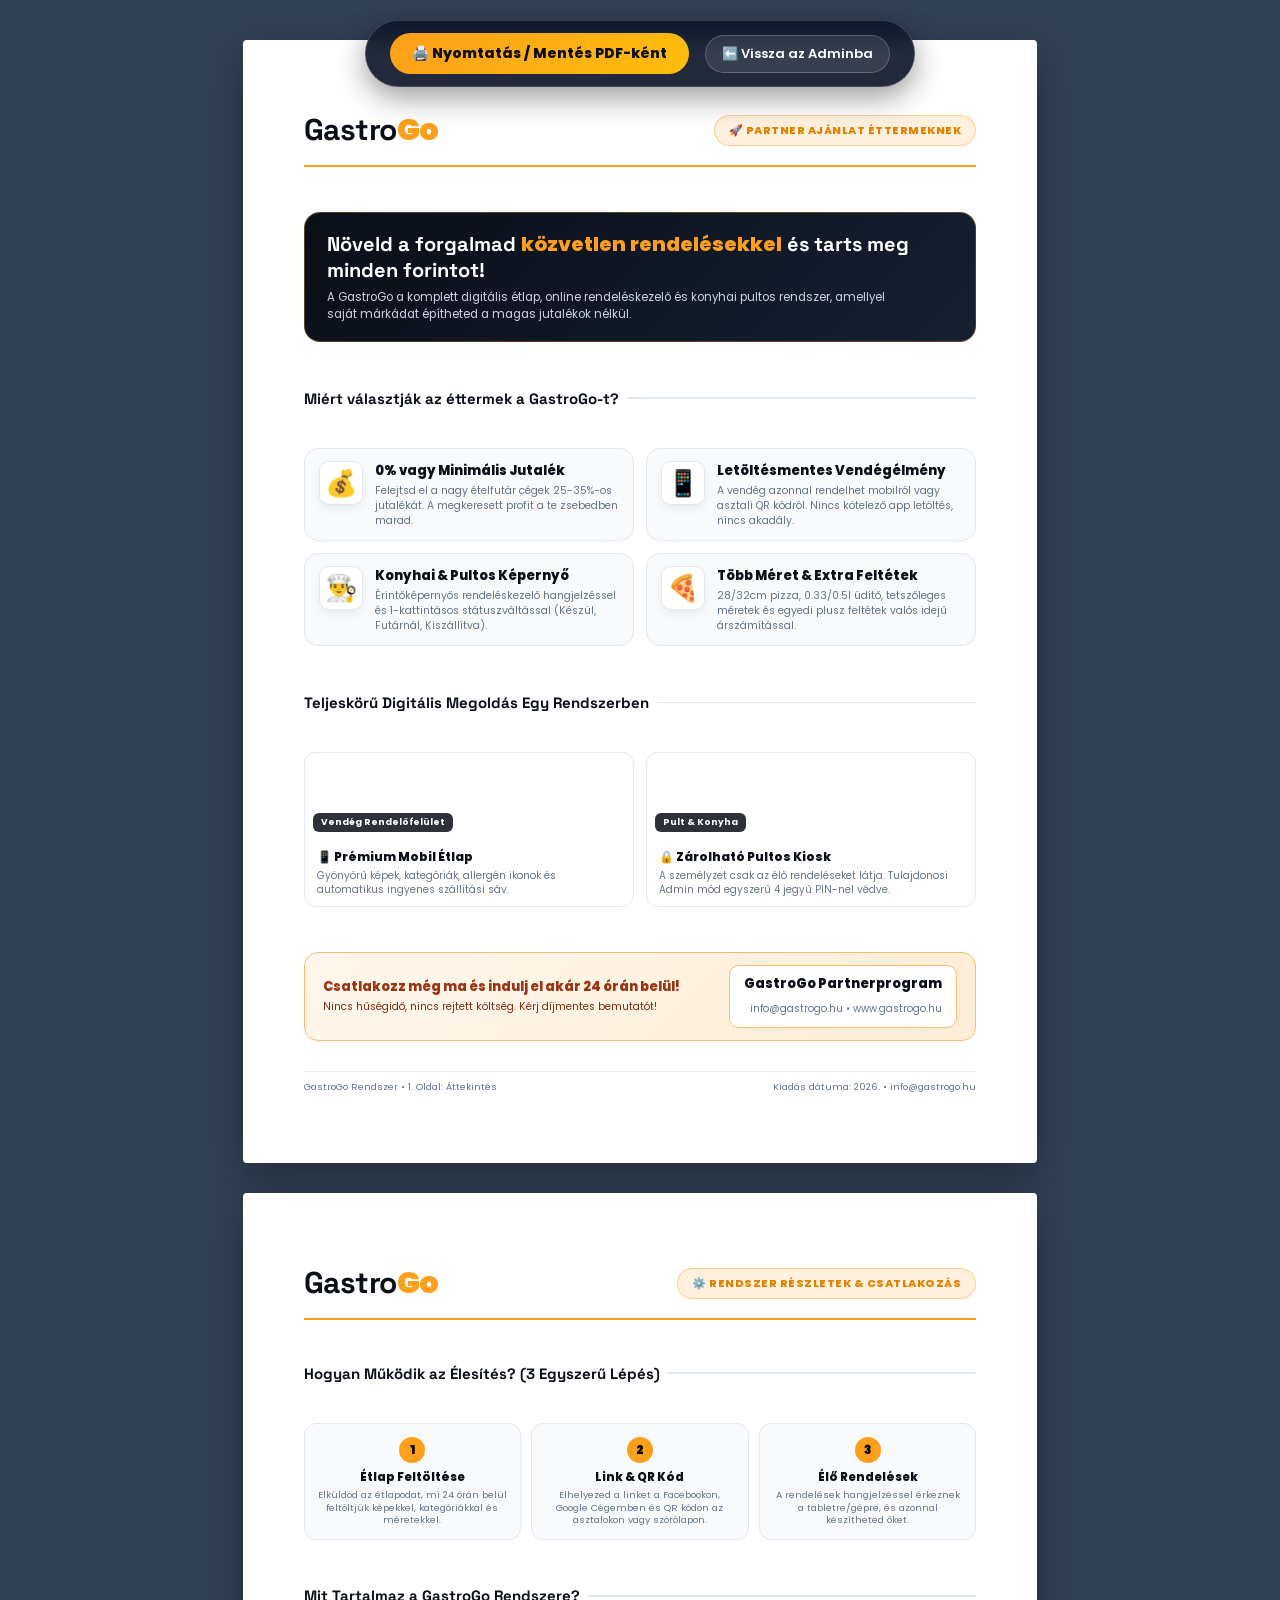
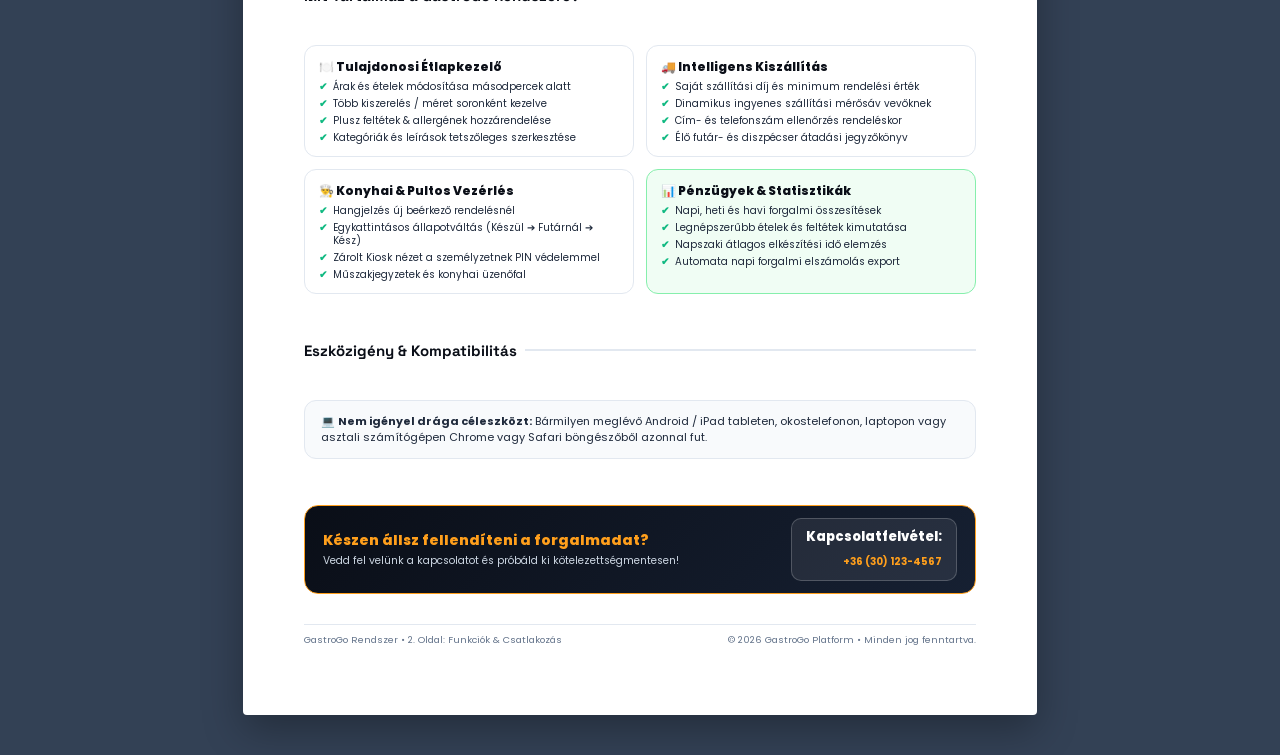
<file: brochure.html>
<!DOCTYPE html>
<html lang="hu">
<head>
    <meta charset="UTF-8">
    <meta name="viewport" content="width=device-width, initial-scale=1.0">
    <title>GastroGo - Partner Értékesítési Brosúra (A4)</title>
    <link rel="preconnect" href="https://fonts.googleapis.com">
    <link rel="preconnect" href="https://fonts.gstatic.com" crossorigin>
    <link href="https://fonts.googleapis.com/css2?family=Poppins:wght@300;400;500;600;700;800;900&family=Space+Grotesk:wght@500;600;700;800&display=swap" rel="stylesheet">
    <style>
        :root {
            --primary: #FF9F1C;
            --primary-dark: #E08200;
            --secondary: #FFBE0B;
            --accent: #2EC4B6;
            --dark: #0A0E17;
            --card-dark: #162032;
            --light-bg: #F8FAFC;
            --text-main: #1E293B;
            --text-muted: #64748B;
            --success: #10B981;
            --border: #E2E8F0;
        }

        * {
            box-sizing: border-box;
            margin: 0;
            padding: 0;
            font-family: 'Poppins', sans-serif;
            -webkit-print-color-adjust: exact !important;
            print-color-adjust: exact !important;
        }

        body {
            background-color: #334155;
            color: var(--text-main);
            padding: 40px 20px;
            display: flex;
            flex-direction: column;
            align-items: center;
            gap: 30px;
        }

        /* Floating Action Bar (Invisible on print) */
        .no-print-bar {
            position: fixed;
            top: 20px;
            z-index: 99999;
            background: rgba(15, 23, 42, 0.92);
            backdrop-filter: blur(10px);
            padding: 12px 24px;
            border-radius: 50px;
            box-shadow: 0 10px 30px rgba(0,0,0,0.4);
            display: flex;
            align-items: center;
            gap: 16px;
            border: 1px solid rgba(255,255,255,0.15);
        }

        .btn-action {
            background: linear-gradient(135deg, var(--primary), var(--secondary));
            color: #0A0E17;
            font-weight: 800;
            font-size: 14px;
            padding: 10px 22px;
            border-radius: 30px;
            border: none;
            cursor: pointer;
            display: inline-flex;
            align-items: center;
            gap: 8px;
            transition: transform 0.2s, box-shadow 0.2s;
            text-decoration: none;
        }

        .btn-action:hover {
            transform: translateY(-2px);
            box-shadow: 0 6px 20px rgba(255, 159, 28, 0.4);
        }

        .btn-secondary {
            background: rgba(255,255,255,0.1);
            color: #FFF;
            font-size: 13px;
            font-weight: 600;
            padding: 8px 16px;
            border-radius: 20px;
            border: 1px solid rgba(255,255,255,0.2);
            cursor: pointer;
            text-decoration: none;
        }

        .btn-secondary:hover {
            background: rgba(255,255,255,0.2);
        }

        /* A4 Page Container */
        .a4-page {
            width: 210mm;
            min-height: 297mm;
            height: 297mm;
            background: #FFFFFF;
            padding: 18mm 16mm;
            box-shadow: 0 15px 40px rgba(0,0,0,0.3);
            position: relative;
            box-sizing: border-box;
            display: flex;
            flex-direction: column;
            justify-content: space-between;
            overflow: hidden;
            border-radius: 4px;
        }

        /* Top Header */
        .header-row {
            display: flex;
            justify-content: space-between;
            align-items: center;
            padding-bottom: 12px;
            border-bottom: 2.5px solid var(--primary);
            margin-bottom: 14px;
        }

        .brand-logo {
            display: flex;
            align-items: center;
            gap: 8px;
        }

        .brand-logo h1 {
            font-family: 'Space Grotesk', sans-serif;
            font-size: 30px;
            font-weight: 900;
            letter-spacing: -0.5px;
            color: var(--dark);
        }

        .brand-logo h1 span {
            color: var(--primary);
        }

        .badge-pitch {
            background: rgba(255, 159, 28, 0.15);
            color: var(--primary-dark);
            border: 1px solid rgba(255, 159, 28, 0.4);
            font-size: 11px;
            font-weight: 800;
            padding: 6px 14px;
            border-radius: 20px;
            text-transform: uppercase;
            letter-spacing: 0.5px;
        }

        /* Hero Banner */
        .hero-banner {
            background: linear-gradient(135deg, #0A0E17 0%, #162032 100%);
            color: #FFFFFF;
            border-radius: 16px;
            padding: 18px 22px;
            margin-bottom: 16px;
            position: relative;
            overflow: hidden;
            border: 1px solid rgba(255, 159, 28, 0.3);
        }

        .hero-banner h2 {
            font-family: 'Space Grotesk', sans-serif;
            font-size: 20px;
            font-weight: 800;
            line-height: 1.3;
            margin-bottom: 6px;
        }

        .hero-banner h2 span {
            color: var(--primary);
        }

        .hero-banner p {
            font-size: 11.5px;
            color: #CBD5E1;
            line-height: 1.5;
            max-width: 90%;
        }

        /* 4 Key Value Pillars */
        .pillars-grid {
            display: grid;
            grid-template-columns: 1fr 1fr;
            gap: 12px;
            margin-bottom: 16px;
        }

        .pillar-card {
            background: var(--light-bg);
            border: 1.5px solid var(--border);
            border-radius: 14px;
            padding: 12px 14px;
            display: flex;
            gap: 12px;
            align-items: flex-start;
        }

        .pillar-icon {
            font-size: 26px;
            background: #FFFFFF;
            width: 44px;
            height: 44px;
            display: flex;
            align-items: center;
            justify-content: center;
            border-radius: 10px;
            box-shadow: 0 4px 10px rgba(0,0,0,0.06);
            flex-shrink: 0;
            border: 1px solid var(--border);
        }

        .pillar-info h3 {
            font-size: 13px;
            font-weight: 800;
            color: var(--dark);
            margin-bottom: 3px;
        }

        .pillar-info p {
            font-size: 10.5px;
            color: var(--text-muted);
            line-height: 1.4;
        }

        /* Visual Feature Showcase Grid */
        .features-section-title {
            font-family: 'Space Grotesk', sans-serif;
            font-size: 15px;
            font-weight: 800;
            color: var(--dark);
            margin-bottom: 10px;
            display: flex;
            align-items: center;
            gap: 8px;
        }

        .features-section-title::after {
            content: "";
            flex-grow: 1;
            height: 1.5px;
            background: var(--border);
        }

        .showcase-grid {
            display: grid;
            grid-template-columns: 1fr 1fr;
            gap: 12px;
            margin-bottom: 14px;
        }

        .showcase-item {
            border: 1.5px solid var(--border);
            border-radius: 12px;
            overflow: hidden;
            background: #FFFFFF;
        }

        .showcase-img {
            height: 85px;
            background-size: cover;
            background-position: center;
            position: relative;
        }

        .showcase-tag {
            position: absolute;
            bottom: 6px;
            left: 8px;
            background: rgba(10, 14, 23, 0.85);
            color: #FFFFFF;
            font-size: 9px;
            font-weight: 700;
            padding: 3px 8px;
            border-radius: 6px;
            backdrop-filter: blur(4px);
        }

        .showcase-content {
            padding: 10px 12px;
        }

        .showcase-content h4 {
            font-size: 12px;
            font-weight: 800;
            color: var(--dark);
            margin-bottom: 3px;
        }

        .showcase-content p {
            font-size: 10px;
            color: var(--text-muted);
            line-height: 1.35;
        }

        /* Bottom Steps / CTA Banner */
        .bottom-cta-banner {
            background: linear-gradient(135deg, #FFF7ED 0%, #FFEDD5 100%);
            border: 1.5px solid #FDBA74;
            border-radius: 14px;
            padding: 12px 18px;
            display: flex;
            justify-content: space-between;
            align-items: center;
            gap: 16px;
        }

        .cta-text h4 {
            font-size: 13px;
            font-weight: 800;
            color: #9A3412;
            margin-bottom: 2px;
        }

        .cta-text p {
            font-size: 10.5px;
            color: #7C2D12;
        }

        .cta-contact-box {
            background: #FFFFFF;
            border: 1px solid #FDBA74;
            padding: 8px 14px;
            border-radius: 10px;
            text-align: right;
            flex-shrink: 0;
        }

        .cta-contact-box strong {
            display: block;
            font-size: 13px;
            font-weight: 800;
            color: var(--dark);
        }

        .cta-contact-box span {
            font-size: 10px;
            color: var(--text-muted);
        }

        /* Page Footer */
        .page-footer {
            display: flex;
            justify-content: space-between;
            align-items: center;
            font-size: 9.5px;
            color: var(--text-muted);
            border-top: 1px solid var(--border);
            padding-top: 8px;
        }

        /* ================= PAGE 2 SPECIFICS ================= */
        .workflow-row {
            display: grid;
            grid-template-columns: repeat(3, 1fr);
            gap: 10px;
            margin-bottom: 16px;
        }

        .workflow-box {
            background: var(--light-bg);
            border: 1.5px solid var(--border);
            border-radius: 12px;
            padding: 12px;
            text-align: center;
        }

        .workflow-num {
            width: 26px;
            height: 26px;
            background: var(--primary);
            color: #000;
            font-weight: 900;
            font-size: 12px;
            border-radius: 50%;
            display: inline-flex;
            align-items: center;
            justify-content: center;
            margin-bottom: 6px;
        }

        .workflow-box h4 {
            font-size: 11.5px;
            font-weight: 800;
            color: var(--dark);
            margin-bottom: 3px;
        }

        .workflow-box p {
            font-size: 9.5px;
            color: var(--text-muted);
            line-height: 1.35;
        }

        .deep-dive-grid {
            display: grid;
            grid-template-columns: 1fr 1fr;
            gap: 12px;
            margin-bottom: 16px;
        }

        .deep-dive-card {
            border: 1.5px solid var(--border);
            border-radius: 12px;
            padding: 12px 14px;
            background: #FFFFFF;
        }

        .deep-dive-card.highlight {
            background: #F0FDF4;
            border-color: #86EFAC;
        }

        .deep-dive-card h4 {
            font-size: 12px;
            font-weight: 800;
            color: var(--dark);
            margin-bottom: 4px;
            display: flex;
            align-items: center;
            gap: 6px;
        }

        .deep-dive-card ul {
            list-style: none;
            padding-left: 0;
            display: flex;
            flex-direction: column;
            gap: 4px;
        }

        .deep-dive-card ul li {
            font-size: 10px;
            color: var(--text-main);
            display: flex;
            align-items: flex-start;
            gap: 6px;
            line-height: 1.3;
        }

        .deep-dive-card ul li::before {
            content: "✔";
            color: var(--success);
            font-weight: 900;
            font-size: 10px;
        }

        /* Print Media Styles */
        @media print {
            body {
                background: none;
                padding: 0;
                gap: 0;
            }
            .no-print-bar {
                display: none !important;
            }
            .a4-page {
                box-shadow: none;
                border-radius: 0;
                margin: 0;
                page-break-after: always;
                page-break-inside: avoid;
            }
            @page {
                size: A4 portrait;
                margin: 0;
            }
        }
    </style>
</head>
<body>

    <!-- Floating Action Toolbar (Hidden during Print) -->
    <div class="no-print-bar">
        <button class="btn-action" onclick="window.print()">
            🖨️ Nyomtatás / Mentés PDF-ként
        </button>
        <a href="admin.html" class="btn-secondary">
            ⬅️ Vissza az Adminba
        </a>
    </div>

    <!-- ==========================================
         PAGE 1: A4 FRONT COVER & CORE ADVANTAGES
         ========================================== -->
    <div class="a4-page">
        <!-- Header -->
        <header class="header-row">
            <div class="brand-logo">
                <h1>Gastro<span>Go</span></h1>
            </div>
            <div class="badge-pitch">
                🚀 Partner Ajánlat Éttermeknek
            </div>
        </header>

        <!-- Main Hero Pitch -->
        <div class="hero-banner">
            <h2>Növeld a forgalmad <span>közvetlen rendelésekkel</span> és tarts meg minden forintot!</h2>
            <p>A GastroGo a komplett digitális étlap, online rendeléskezelő és konyhai pultos rendszer, amellyel saját márkádat építheted a magas jutalékok nélkül.</p>
        </div>

        <!-- 4 Key Advantages -->
        <div class="features-section-title">
            Miért választják az éttermek a GastroGo-t?
        </div>

        <div class="pillars-grid">
            <div class="pillar-card">
                <div class="pillar-icon">💰</div>
                <div class="pillar-info">
                    <h3>0% vagy Minimális Jutalék</h3>
                    <p>Felejtsd el a nagy ételfutár cégek 25-35%-os jutalékát. A megkeresett profit a te zsebedben marad.</p>
                </div>
            </div>
            <div class="pillar-card">
                <div class="pillar-icon">📱</div>
                <div class="pillar-info">
                    <h3>Letöltésmentes Vendégélmény</h3>
                    <p>A vendég azonnal rendelhet mobilról vagy asztali QR kódról. Nincs kötelező app letöltés, nincs akadály.</p>
                </div>
            </div>
            <div class="pillar-card">
                <div class="pillar-icon">👨‍🍳</div>
                <div class="pillar-info">
                    <h3>Konyhai & Pultos Képernyő</h3>
                    <p>Érintőképernyős rendeléskezelő hangjelzéssel és 1-kattintásos státuszváltással (Készül, Futárnál, Kiszállítva).</p>
                </div>
            </div>
            <div class="pillar-card">
                <div class="pillar-icon">🍕</div>
                <div class="pillar-info">
                    <h3>Több Méret & Extra Feltétek</h3>
                    <p>28/32cm pizza, 0.33/0.5l üdítő, tetszőleges méretek és egyedi plusz feltétek valós idejű árszámítással.</p>
                </div>
            </div>
        </div>

        <!-- Feature Showcase with Images -->
        <div class="features-section-title">
            Teljeskörű Digitális Megoldás Egy Rendszerben
        </div>

        <div class="showcase-grid">
            <div class="showcase-item">
                <div class="showcase-img" style="background-image: url('https://images.unsplash.com/photo-1513104890138-7c749659a591?w=600&auto=format&fit=crop&q=80');">
                    <span class="showcase-tag">Vendég Rendelőfelület</span>
                </div>
                <div class="showcase-content">
                    <h4>📱 Prémium Mobil Étlap</h4>
                    <p>Gyönyörű képek, kategóriák, allergén ikonok és automatikus ingyenes szállítási sáv.</p>
                </div>
            </div>

            <div class="showcase-item">
                <div class="showcase-img" style="background-image: url('https://images.unsplash.com/photo-1556742049-0a67c5574f73?w=600&auto=format&fit=crop&q=80');">
                    <span class="showcase-tag">Pult & Konyha</span>
                </div>
                <div class="showcase-content">
                    <h4>🔒 Zárolható Pultos Kiosk</h4>
                    <p>A személyzet csak az élő rendeléseket látja. Tulajdonosi Admin mód egyszerű 4 jegyű PIN-nel védve.</p>
                </div>
            </div>
        </div>

        <!-- Bottom CTA Box -->
        <div class="bottom-cta-banner">
            <div class="cta-text">
                <h4>Csatlakozz még ma és indulj el akár 24 órán belül!</h4>
                <p>Nincs hűségidő, nincs rejtett költség. Kérj díjmentes bemutatót!</p>
            </div>
            <div class="cta-contact-box">
                <strong>GastroGo Partnerprogram</strong>
                <span>info@gastrogo.hu • www.gastrogo.hu</span>
            </div>
        </div>

        <!-- Footer -->
        <footer class="page-footer">
            <span>GastroGo Rendszer • 1. Oldal: Áttekintés</span>
            <span>Kiadás dátuma: 2026. • info@gastrogo.hu</span>
        </footer>
    </div>


    <!-- ==========================================
         PAGE 2: A4 BACK - WORKFLOW, SPECS & ONBOARDING
         ========================================== -->
    <div class="a4-page">
        <!-- Header -->
        <header class="header-row">
            <div class="brand-logo">
                <h1>Gastro<span>Go</span></h1>
            </div>
            <div class="badge-pitch">
                ⚙️ Rendszer Részletek & Csatlakozás
            </div>
        </header>

        <!-- 3 Step Onboarding Workflow -->
        <div class="features-section-title">
            Hogyan Működik az Élesítés? (3 Egyszerű Lépés)
        </div>

        <div class="workflow-row">
            <div class="workflow-box">
                <div class="workflow-num">1</div>
                <h4>Étlap Feltöltése</h4>
                <p>Elküldöd az étlapodat, mi 24 órán belül feltöltjük képekkel, kategóriákkal és méretekkel.</p>
            </div>
            <div class="workflow-box">
                <div class="workflow-num">2</div>
                <h4>Link & QR Kód</h4>
                <p>Elhelyezed a linket a Facebookon, Google Cégemben és QR kódon az asztalokon vagy szórólapon.</p>
            </div>
            <div class="workflow-box">
                <div class="workflow-num">3</div>
                <h4>Élő Rendelések</h4>
                <p>A rendelések hangjelzéssel érkeznek a tabletre/gépre, és azonnal készítheted őket.</p>
            </div>
        </div>

        <!-- Deep Dive Features -->
        <div class="features-section-title">
            Mit Tartalmaz a GastroGo Rendszere?
        </div>

        <div class="deep-dive-grid">
            <div class="deep-dive-card">
                <h4>🍽️ Tulajdonosi Étlapkezelő</h4>
                <ul>
                    <li>Árak és ételek módosítása másodpercek alatt</li>
                    <li>Több kiszerelés / méret soronként kezelve</li>
                    <li>Plusz feltétek & allergének hozzárendelése</li>
                    <li>Kategóriák és leírások tetszőleges szerkesztése</li>
                </ul>
            </div>

            <div class="deep-dive-card">
                <h4>🚚 Intelligens Kiszállítás</h4>
                <ul>
                    <li>Saját szállítási díj és minimum rendelési érték</li>
                    <li>Dinamikus ingyenes szállítási mérősáv vevőknek</li>
                    <li>Cím- és telefonszám ellenőrzés rendeléskor</li>
                    <li>Élő futár- és diszpécser átadási jegyzőkönyv</li>
                </ul>
            </div>

            <div class="deep-dive-card">
                <h4>👨‍🍳 Konyhai & Pultos Vezérlés</h4>
                <ul>
                    <li>Hangjelzés új beérkező rendelésnél</li>
                    <li>Egykattintásos állapotváltás (Készül ➔ Futárnál ➔ Kész)</li>
                    <li>Zárolt Kiosk nézet a személyzetnek PIN védelemmel</li>
                    <li>Műszakjegyzetek és konyhai üzenőfal</li>
                </ul>
            </div>

            <div class="deep-dive-card highlight">
                <h4>📊 Pénzügyek & Statisztikák</h4>
                <ul>
                    <li>Napi, heti és havi forgalmi összesítések</li>
                    <li>Legnépszerűbb ételek és feltétek kimutatása</li>
                    <li>Napszaki átlagos elkészítési idő elemzés</li>
                    <li>Automata napi forgalmi elszámolás export</li>
                </ul>
            </div>
        </div>

        <!-- Hardware Requirements -->
        <div class="features-section-title">
            Eszközigény & Kompatibilitás
        </div>

        <div style="background: var(--light-bg); border: 1.5px solid var(--border); border-radius: 12px; padding: 12px 16px; margin-bottom: 16px;">
            <p style="font-size: 11px; color: var(--text-main); line-height: 1.5;">
                💻 <strong>Nem igényel drága céleszközt:</strong> Bármilyen meglévő Android / iPad tableten, okostelefonon, laptopon vagy asztali számítógépen Chrome vagy Safari böngészőből azonnal fut.
            </p>
        </div>

        <!-- Final Call to Action -->
        <div class="bottom-cta-banner" style="background: linear-gradient(135deg, #0A0E17 0%, #162032 100%); border-color: var(--primary); color: #FFF;">
            <div class="cta-text">
                <h4 style="color: var(--primary); font-size: 14px;">Készen állsz fellendíteni a forgalmadat?</h4>
                <p style="color: #CBD5E1;">Vedd fel velünk a kapcsolatot és próbáld ki kötelezettségmentesen!</p>
            </div>
            <div class="cta-contact-box" style="background: rgba(255,255,255,0.08); border-color: rgba(255,255,255,0.2); color: #FFF;">
                <strong style="color: #FFF;">Kapcsolatfelvétel:</strong>
                <span style="color: var(--primary); font-weight: 700;">+36 (30) 123-4567</span>
            </div>
        </div>

        <!-- Footer -->
        <footer class="page-footer">
            <span>GastroGo Rendszer • 2. Oldal: Funkciók & Csatlakozás</span>
            <span>&copy; 2026 GastroGo Platform • Minden jog fenntartva.</span>
        </footer>
    </div>

</body>
</html>
</file>
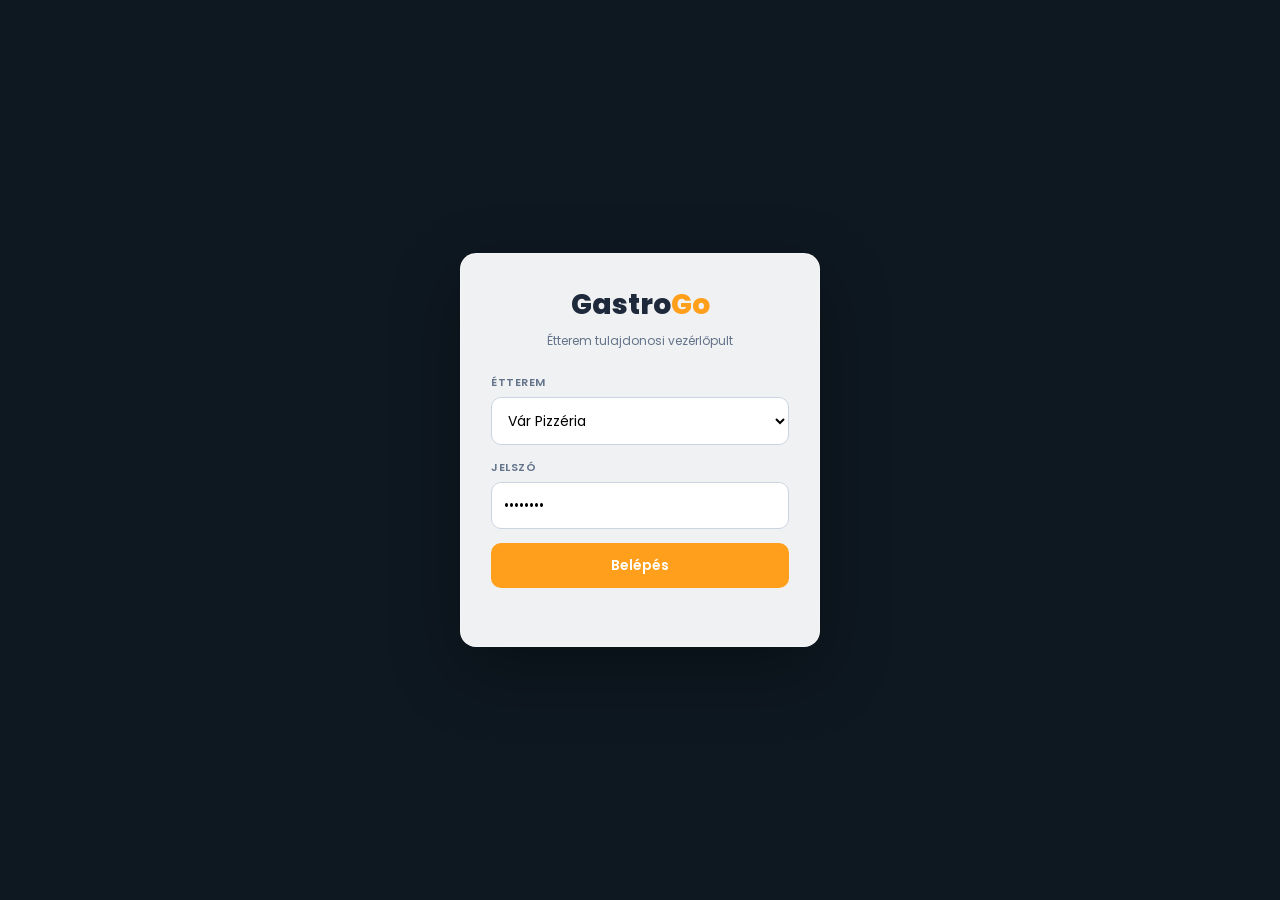
<file: desktop.html>
<!DOCTYPE html>
<html lang="hu">
<head>
    <meta charset="UTF-8">
    <meta name="viewport" content="width=device-width, initial-scale=1.0">
    <title>GastroGo - Étterem Vezérlőpult (Desktop)</title>
    <!-- Google Fonts -->
    <link rel="preconnect" href="https://fonts.googleapis.com">
    <link rel="preconnect" href="https://fonts.gstatic.com" crossorigin>
    <link href="https://fonts.googleapis.com/css2?family=Poppins:wght@300;400;500;600;700;800&display=swap" rel="stylesheet">
    <style>
        :root {
            --primary: #FF9F1C;
            --primary-hover: #e58d16;
            --secondary: #FFC107;
            --accent: #2EC4B6;
            --danger: #E71D36;
            --bg-dark: #0A0E17;
            --bg-light: #F4F6F9;
            --text-dark: #1E293B;
            --text-muted: #64748B;
            --card-shadow: 0 10px 30px rgba(0, 0, 0, 0.04);
            --border-radius: 16px;
            --transition: all 0.3s cubic-bezier(0.4, 0, 0.2, 1);
        }

        * {
            box-sizing: border-box;
            margin: 0;
            padding: 0;
            font-family: 'Poppins', sans-serif;
        }

        body {
            background-color: var(--bg-light);
            color: var(--text-dark);
            height: 100vh;
            display: flex;
            flex-direction: column;
            overflow: hidden;
        }

        body:not(.desktop-authenticated) .desktop-header,
        body:not(.desktop-authenticated) .dashboard-grid {
            display: none;
        }

        .desktop-login {
            position: relative;
            min-height: 100vh;
            display: flex;
            align-items: center;
            justify-content: center;
            overflow: hidden;
            background: #16212b;
        }

        .desktop-login::before {
            content: "";
            position: absolute;
            inset: -24px;
            background: url("https://images.unsplash.com/photo-1517248135467-4c7edcad34c4?w=1800&auto=format&fit=crop&q=85") center / cover;
            filter: blur(9px);
            transform: scale(1.06);
            opacity: 0.72;
        }

        .desktop-login::after {
            content: "";
            position: absolute;
            inset: 0;
            background: rgba(9, 18, 27, 0.58);
        }

        .desktop-login-card {
            position: relative;
            z-index: 1;
            width: min(360px, calc(100% - 32px));
            padding: 30px;
            border: 1px solid rgba(255, 255, 255, 0.32);
            border-radius: 16px;
            background: rgba(255, 255, 255, 0.94);
            box-shadow: 0 24px 70px rgba(0, 0, 0, 0.32);
        }

        .desktop-login-brand {
            margin-bottom: 24px;
            text-align: center;
        }

        .desktop-login-brand h1 {
            font-size: 28px;
            font-weight: 800;
        }

        .desktop-login-brand h1 span {
            color: var(--primary);
        }

        .desktop-login-brand p {
            margin-top: 6px;
            color: var(--text-muted);
            font-size: 12px;
        }

        .desktop-login-card .input-group {
            margin-bottom: 14px;
        }

        .desktop-login-error {
            min-height: 18px;
            margin-top: 10px;
            color: var(--danger);
            font-size: 12px;
            text-align: center;
        }

        /* ================= DESKTOP HEADER ================= */
        .desktop-header {
            background-color: #FFFFFF;
            padding: 16px 30px;
            display: flex;
            justify-content: space-between;
            align-items: center;
            border-bottom: 1px solid #E2E8F0;
            box-shadow: 0 2px 10px rgba(0,0,0,0.02);
            z-index: 10;
            flex-shrink: 0;
        }

        .header-logo h1 {
            font-size: 24px;
            font-weight: 800;
            letter-spacing: -0.5px;
        }

        .header-logo h1 span {
            color: var(--primary);
        }

        .restaurant-selector-wrapper {
            display: flex;
            align-items: center;
            gap: 12px;
        }

        .res-select {
            padding: 10px 16px;
            font-size: 14px;
            font-weight: 600;
            border: 1px solid #CBD5E1;
            border-radius: 10px;
            outline: none;
            background-color: #FFFFFF;
            cursor: pointer;
            transition: var(--transition);
        }

        .res-select:focus {
            border-color: var(--primary);
        }

        .logout-btn {
            background: none;
            border: 1px solid #CBD5E1;
            padding: 10px 16px;
            border-radius: 10px;
            font-size: 13px;
            font-weight: 600;
            color: var(--text-muted);
            cursor: pointer;
            transition: var(--transition);
        }

        .logout-btn:hover {
            color: var(--danger);
            border-color: var(--danger);
            background-color: #FFF5F5;
        }

        /* ================= MAIN GRID ================= */
        .dashboard-grid {
            flex: 1;
            display: grid;
            grid-template-columns: 260px 1fr 380px;
            gap: 24px;
            padding: 24px;
            overflow: hidden;
        }

        @media (max-width: 1200px) {
            .dashboard-grid {
                grid-template-columns: 220px 1fr 320px;
                gap: 16px;
                padding: 16px;
            }
        }

        /* Left column layout */
        .sidebar-column {
            display: flex;
            flex-direction: column;
            gap: 8px;
        }

        .sidebar-menu-btn {
            width: 100%;
            background-color: #FFFFFF;
            border: 1px solid #E2E8F0;
            padding: 16px 20px;
            border-radius: var(--border-radius);
            font-size: 14px;
            font-weight: 700;
            color: var(--text-dark);
            text-align: left;
            cursor: pointer;
            transition: var(--transition);
            display: flex;
            justify-content: space-between;
            align-items: center;
            box-shadow: var(--card-shadow);
        }

        .sidebar-menu-btn:hover {
            background-color: #F8FAFC;
            border-color: #CBD5E1;
            transform: translateX(4px);
        }

        .sidebar-menu-btn.active {
            background-color: var(--primary);
            color: #FFFFFF;
            border-color: var(--primary);
            box-shadow: 0 8px 20px rgba(255, 159, 28, 0.2);
        }

        .sidebar-menu-btn.active:hover {
            transform: none;
        }

        .grid-column {
            background-color: #FFFFFF;
            border-radius: var(--border-radius);
            box-shadow: var(--card-shadow);
            border: 1px solid #E2E8F0;
            display: flex;
            flex-direction: column;
            overflow: hidden;
        }

        .column-header {
            padding: 20px;
            border-bottom: 1px solid #F1F5F9;
            display: flex;
            justify-content: space-between;
            align-items: center;
        }

        .column-header h3 {
            font-size: 16px;
            font-weight: 700;
            display: flex;
            align-items: center;
            gap: 8px;
        }

        .column-content {
            flex: 1;
            overflow-y: auto;
            padding: 20px;
        }

        /* Toggled Views */
        .dashboard-view {
            display: none;
            height: 100%;
            flex-direction: column;
            overflow: hidden;
        }

        .dashboard-view.active {
            display: flex;
        }

        /* ================= COMPONENT CARDS & FORMS ================= */
        .btn {
            padding: 12px 20px;
            border-radius: 10px;
            border: none;
            font-weight: 600;
            font-size: 14px;
            cursor: pointer;
            transition: var(--transition);
            display: inline-flex;
            align-items: center;
            justify-content: center;
            gap: 8px;
        }

        .btn:active {
            transform: scale(0.97);
        }

        .btn-primary {
            background-color: var(--primary);
            color: #FFFFFF;
        }

        .btn-primary:hover {
            background-color: var(--primary-hover);
        }

        .btn-secondary {
            background-color: var(--bg-light);
            color: var(--text-dark);
        }

        .btn-block {
            width: 100%;
        }

        /* Form elements styling */
        .input-group {
            display: flex;
            flex-direction: column;
            gap: 6px;
            margin-bottom: 16px;
        }

        .input-group label {
            font-size: 11px;
            font-weight: 600;
            color: var(--text-muted);
            text-transform: uppercase;
            letter-spacing: 0.5px;
        }

        .input-group input, .input-group select {
            padding: 12px;
            border-radius: 10px;
            border: 1px solid #CBD5E1;
            font-size: 14px;
            outline: none;
            transition: var(--transition);
            background-color: #FFFFFF;
        }

        .input-group input:focus, .input-group select:focus {
            border-color: var(--primary);
            box-shadow: 0 0 0 3px rgba(255, 159, 28, 0.1);
        }

        /* CSV excel drop area */
        .csv-upload-zone {
            border: 2px dashed #CBD5E1;
            padding: 24px;
            text-align: center;
            border-radius: 12px;
            background-color: #F8FAFC;
            cursor: pointer;
            font-size: 13px;
            color: var(--text-muted);
            font-weight: 500;
            transition: var(--transition);
            margin-bottom: 20px;
        }

        .csv-upload-zone:hover {
            border-color: var(--primary);
            background-color: #FFFDF5;
            color: var(--primary);
        }

        /* Orders component */
        .order-card {
            background-color: #F8FAFC;
            border-radius: 12px;
            border: 1px solid #E2E8F0;
            padding: 16px;
            margin-bottom: 16px;
            display: flex;
            flex-direction: column;
            gap: 12px;
            box-shadow: 0 4px 10px rgba(0,0,0,0.01);
        }

        .order-card-header {
            display: flex;
            justify-content: space-between;
            align-items: center;
            border-bottom: 1px dashed #E2E8F0;
            padding-bottom: 8px;
        }

        .order-card-header h4 {
            font-size: 13px;
            font-weight: 700;
        }

        .order-time {
            font-size: 10px;
            color: var(--text-muted);
        }

        .order-status-badge {
            padding: 3px 8px;
            border-radius: 8px;
            font-size: 10px;
            font-weight: 700;
            text-transform: uppercase;
        }

        .order-status-badge.received {
            background-color: #FEF3C7;
            color: #D97706;
        }

        .order-status-badge.preparing {
            background-color: #DBEAFE;
            color: #2563EB;
        }

        .order-status-badge.dispatched {
            background-color: #D1FAE5;
            color: #059669;
        }

        .order-card-items {
            font-size: 12px;
            line-height: 1.5;
        }

        .order-card-footer {
            display: flex;
            justify-content: space-between;
            align-items: center;
            border-top: 1px dashed #E2E8F0;
            padding-top: 8px;
        }

        .order-total-lbl {
            font-size: 13px;
            font-weight: 700;
            color: var(--primary);
        }

        /* Menu card grid */
        .menu-grid {
            display: grid;
            grid-template-columns: repeat(auto-fill, minmax(200px, 1fr));
            gap: 16px;
        }

        .menu-card {
            background: #FFFFFF;
            border: 1px solid #E2E8F0;
            border-radius: 12px;
            overflow: hidden;
            display: flex;
            flex-direction: column;
            box-shadow: 0 4px 10px rgba(0,0,0,0.01);
            transition: var(--transition);
        }

        .menu-card:hover {
            transform: translateY(-2px);
            box-shadow: 0 8px 20px rgba(0,0,0,0.05);
        }

        .menu-card-img {
            height: 110px;
            background-size: cover;
            background-position: center;
        }

        .menu-card-details {
            padding: 12px;
            flex: 1;
            display: flex;
            flex-direction: column;
            justify-content: space-between;
        }

        .menu-card-details h4 {
            font-size: 14px;
            font-weight: 700;
            margin-bottom: 4px;
        }

        .menu-card-details p {
            font-size: 11px;
            color: var(--text-muted);
            line-height: 1.4;
            margin-bottom: 8px;
        }

        .menu-card-footer {
            display: flex;
            justify-content: space-between;
            align-items: center;
            border-top: 1px solid #F1F5F9;
            padding-top: 8px;
            margin-top: auto;
        }

        .menu-card-price {
            font-weight: 700;
            color: var(--primary);
            font-size: 14px;
        }

        .btn-action-small {
            padding: 4px 8px;
            font-size: 10px;
            border-radius: 6px;
            font-weight: 600;
            border: none;
            cursor: pointer;
            transition: var(--transition);
        }

        .btn-edit {
            background-color: #E2E8F0;
            color: var(--text-dark);
        }

        .btn-delete {
            background-color: #FFE4E6;
            color: var(--danger);
        }

        /* Review and Category layout lists */
        .category-row {
            display: flex;
            justify-content: space-between;
            align-items: center;
            background-color: #F8FAFC;
            padding: 10px 12px;
            border-radius: 8px;
            border: 1px solid #E2E8F0;
            font-size: 13px;
            font-weight: 600;
            margin-bottom: 6px;
        }

        .review-card {
            background-color: #F8FAFC;
            border-radius: 10px;
            padding: 12px;
            border: 1px solid #E2E8F0;
            margin-bottom: 12px;
        }

        .review-card-header {
            display: flex;
            justify-content: space-between;
            align-items: center;
            font-size: 11px;
            margin-bottom: 4px;
        }

        .review-stars-gold {
            color: var(--secondary);
            font-size: 13px;
        }

        .review-comment-text {
            font-size: 11px;
            color: var(--text-muted);
            line-height: 1.4;
        }

        .stats-banner {
            background-color: #FFFDF5;
            border: 1px solid #FEF3C7;
            padding: 16px;
            border-radius: 12px;
            font-size: 12px;
            margin-bottom: 20px;
        }

        .badge-count {
            background-color: var(--danger);
            color: white;
            font-size: 10px;
            font-weight: 700;
            padding: 2px 6px;
            border-radius: 8px;
        }

        /* Popular item list styles */
        .popular-item-row {
            display: flex;
            align-items: center;
            justify-content: space-between;
            font-size: 11px;
            background-color: #F8FAFC;
            padding: 10px 12px;
            border-radius: 8px;
            border: 1px solid #E2E8F0;
        }

        /* Dispatch log feed */
        .log-item-row {
            font-size: 10px;
            padding: 8px;
            border-left: 3px solid var(--accent);
            background-color: #F0FDF4;
            border-radius: 4px;
        }
    </style>
</head>
<body>

    <!-- ================= OWNER LOGIN ================= -->
    <section class="desktop-login" id="desktop-login-screen">
        <form class="desktop-login-card" id="desktop-login-form">
            <div class="desktop-login-brand">
                <h1>Gastro<span>Go</span></h1>
                <p>Étterem tulajdonosi vezérlőpult</p>
            </div>
            <div class="input-group">
                <label for="desktop-login-restaurant">Étterem</label>
                <select id="desktop-login-restaurant">
                    <option value="r1">Vár Pizzéria</option>
                    <option value="r2">Burger Haven</option>
                    <option value="r3">Istambul Gyros & Grill</option>
                    <option value="r4">Központi Étkezde</option>
                </select>
            </div>
            <div class="input-group">
                <label for="desktop-login-password">Jelszó</label>
                <input id="desktop-login-password" type="password" value="admin123" placeholder="Írd be a jelszavad">
            </div>
            <button class="btn btn-primary btn-block" type="submit">Belépés</button>
            <div class="desktop-login-error" id="desktop-login-error" aria-live="polite"></div>
        </form>
    </section>

    <!-- ================= DESKTOP HEADER ================= -->
    <header class="desktop-header">
        <div class="header-logo">
            <h1>Gastro<span>Go</span> Portal</h1>
        </div>
        <div class="restaurant-selector-wrapper">
            <span style="font-size: 13px; font-weight: 600; color: var(--text-muted);">Aktív étterem:</span>
            <select id="desktop-restaurant-select" class="res-select">
                <option value="r1">Vár Pizzéria</option>
                <option value="r2">Burger Haven</option>
                <option value="r3">Istambul Gyros</option>
                <option value="r4">Központi Étkezde</option>
            </select>
            <button class="logout-btn" id="desktop-logout" type="button" style="background:#E71D36; border-color:#E71D36; color:#FFFFFF;">Kilépés</button>
        </div>
    </header>

    <!-- ================= MAIN GRID ================= -->
    <main class="dashboard-grid">

        <!-- LEFT COLUMN: SIDEBAR MENU -->
        <section class="sidebar-column">
            <button class="sidebar-menu-btn prominent-btn" data-view="add-food" style="background-color: var(--primary); color: white; font-weight: 700; margin-bottom: 8px; border-radius: 8px; font-size: 13px; border:none; padding: 12px; display: flex; align-items: center; justify-content: center; width: 100%; cursor: pointer;">
                <span>➕ Új étel vagy ital</span>
            </button>
            <button class="sidebar-menu-btn prominent-btn" data-view="add-combo" style="background-color: var(--accent); color: #000; font-weight: 700; margin-bottom: 16px; border-radius: 8px; font-size: 13px; border:none; padding: 12px; display: flex; align-items: center; justify-content: center; width: 100%; cursor: pointer;">
                <span>🍱 Menü Összeállítása</span>
            </button>
            
            <div style="height: 1px; background: #CBD5E1; margin: 8px 0 16px 0;"></div>

            <button class="sidebar-menu-btn active" data-view="menu">
                <span>🍽️ Étlapom</span>
            </button>
            <button class="sidebar-menu-btn" data-view="orders">
                <span>📥 Rendelések</span>
                <span class="badge-count" id="dash-orders-badge" style="display: none;">0</span>
            </button>
            <button class="sidebar-menu-btn" data-view="reviews">
                <span>⭐ Értékelések</span>
            </button>
            <button class="sidebar-menu-btn" data-view="categories-toppings">
                <span>⚙️ Kategóriák & Feltétek</span>
            </button>
            <button class="sidebar-menu-btn" data-view="settings">
                <span>🛠️ Beállítások</span>
            </button>
            <button class="sidebar-menu-btn" data-view="services">
                <span>✨ Fizetős szolgáltatások</span>
            </button>
        </section>

        <!-- MIDDLE COLUMN: ACTIVE SECTION TABS WORKSPACE -->
        <section class="grid-column">
            
            <!-- VIEW 1: MY MENU CATALOG -->
            <div id="view-menu" class="dashboard-view active" style="height:100%;">
                <div class="column-header" style="border-bottom: none;">
                    <h3 id="middle-view-title">🍽️ Étlapom (<span id="menu-items-count">0</span> db étel)</h3>
                </div>
                <div class="column-content" style="padding-top: 0;">
                    <div class="menu-grid" id="menu-container">
                        <!-- Loaded dynamically -->
                    </div>
                </div>
            </div>

            <!-- VIEW 2: ORDERS MANAGER -->
            <div id="view-orders" class="dashboard-view" style="height:100%;">
                <div class="column-header">
                    <h3>📥 Beérkező Rendelések</h3>
                    <span style="font-size: 11px; color: var(--primary); font-weight:700;" id="refresh-timer">Következő frissítés: 10:00</span>
                </div>
                <div class="column-content">
                    <div class="stats-banner">
                        <strong style="display: block; margin-bottom: 8px; font-size:13px;">⏱ Napszaki átlagos futárnak adási idő:</strong>
                        <div style="display: flex; justify-content: space-between; font-size: 11px;">
                            <span>Reggel/Délelőtt: <strong id="stat-morning" style="color:var(--accent);">~15p</strong></span>
                            <span>Délután (Csúcs): <strong id="stat-afternoon" style="color:var(--accent);">~25p</strong></span>
                            <span>Este/Éjjel: <strong id="stat-evening" style="color:var(--accent);">~20p</strong></span>
                        </div>
                    </div>
                    <div id="orders-container">
                        <!-- Loaded dynamically -->
                    </div>
                </div>
            </div>

            <!-- VIEW 3: REVIEWS VIEWER -->
            <div id="view-reviews" class="dashboard-view" style="height:100%;">
                <div class="column-header" style="border-bottom: none;">
                    <h3>⭐ Vevők Visszajelzései</h3>
                </div>
                <div class="column-content" style="padding-top: 0;" id="reviews-container">
                    <!-- Loaded dynamically -->
                </div>
            </div>

            <!-- VIEW 4: ADD INDIVIDUAL FOOD/DRINK -->
            <div id="view-add-food" class="dashboard-view" style="height:100%;">
                <div class="column-header" style="border-bottom: none;">
                    <h3>➕ Új termék (étel/ital) felvétele</h3>
                </div>
                <div class="column-content" style="padding-top: 0; display: flex; flex-direction: column; gap: 20px;">
                    
                    <!-- Product Creator Card -->
                    <div class="editor-form-card" style="background-color: #F8FAFC; border: 1px solid #E2E8F0; padding: 20px; border-radius: 12px;">
                        <h4 id="form-action-title" style="margin-bottom: 15px; font-size: 14px; font-weight: 700; color: var(--text-dark);">🍽️ Új étel hozzáadása</h4>
                        
                        <input type="hidden" id="edit-food-id">

                        <div class="input-group">
                            <label for="food-name">Megnevezés</label>
                            <input type="text" id="food-name" placeholder="pl. Margaréta Pizza vagy Csirke Tál">
                        </div>

                        <div style="display: grid; grid-template-columns: 1fr 1fr; gap: 15px;">
                            <div class="input-group">
                                <label for="food-category-select">Kategória</label>
                                <select id="food-category-select">
                                    <!-- Loaded dynamically -->
                                </select>
                            </div>
                            <div class="input-group">
                                <label for="food-price">Ár (Ft)</label>
                                <input type="number" id="food-price" placeholder="pl. 2190">
                            </div>
                        </div>

                        <div class="input-group">
                            <label for="food-desc">Leírás / Összetevők</label>
                            <input type="text" id="food-desc" placeholder="pl. paradicsomalap, mozzarella...">
                        </div>

                        <div class="input-group">
                            <label style="font-size: 11px; font-weight: 700; color: var(--text-dark); display: block; margin-bottom: 8px;">Választható plusz feltétek ehhez a termékhez</label>
                            <div id="food-toppings-checkboxes-container" style="display: flex; flex-wrap: wrap; gap: 8px; background: white; padding: 10px; border-radius: 8px; border: 1px solid #CBD5E1; min-height: 40px; margin-bottom: 8px;">
                                <!-- Dynamically loaded toppings based on category -->
                            </div>
                            
                            <!-- Ad-hoc custom topping input row -->
                            <div style="display: grid; grid-template-columns: 2fr 1fr auto; gap: 8px; align-items: flex-end; margin-top: 8px; padding: 8px; background: #F1F5F9; border-radius: 8px;">
                                <div class="input-group" style="margin:0;">
                                    <label for="food-custom-topping-name" style="font-size: 10px; font-weight:700; color:var(--text-dark); margin-bottom:4px;">Egyedi feltét neve</label>
                                    <input type="text" id="food-custom-topping-name" placeholder="pl. Kaviár" style="padding: 6px; font-size:12px; border-radius: 6px; border:1px solid #CBD5E1; background:white; color:black; height:32px;">
                                </div>
                                <div class="input-group" style="margin:0;">
                                    <label for="food-custom-topping-price" style="font-size: 10px; font-weight:700; color:var(--text-dark); margin-bottom:4px;">Ár (Ft)</label>
                                    <input type="number" id="food-custom-topping-price" placeholder="pl. 500" style="padding: 6px; font-size:12px; border-radius: 6px; border:1px solid #CBD5E1; background:white; color:black; height:32px;">
                                </div>
                                <button type="button" class="btn btn-primary" id="btn-add-food-custom-topping" style="padding: 0 12px; font-size: 11px; border-radius: 6px; height: 32px; background-color: var(--primary);">Hozzáadás</button>
                            </div>
                        </div>

                        <div class="input-group">
                            <label for="food-img-file">Kép feltöltése (Tallózás)</label>
                            <!-- File Browser input -->
                            <input type="file" id="food-img-file" accept="image/*" style="padding: 6px; font-size:12px; background:white; border-radius:8px; border:1px solid #CBD5E1;">
                            <input type="hidden" id="food-img-base64">
                        </div>

                        <!-- Mobile Card Preview -->
                        <div style="margin-top: 20px; padding: 12px; background: #FFFFFF; border: 1px dashed #CBD5E1; border-radius: 8px;">
                            <label style="font-size: 10px; font-weight: 700; color: var(--text-muted); text-transform: uppercase; display: block; margin-bottom: 8px;">📱 Előnézet a mobil alkalmazásban</label>
                            <div class="menu-card" id="food-preview-card" style="margin: 0; max-width: 100%;">
                                <div class="menu-card-img" id="food-preview-img" style="background-image: url('https://images.unsplash.com/photo-1546069901-ba9599a7e63c?w=300&auto=format&fit=crop&q=60&ixlib=rb-4.0.3')"></div>
                                <div class="menu-card-details">
                                    <div>
                                        <h4 id="food-preview-title">Termék neve</h4>
                                        <p id="food-preview-desc">Termék leírása...</p>
                                    </div>
                                    <div class="menu-card-footer">
                                        <span class="menu-card-price" id="food-preview-price">0 Ft</span>
                                        <button class="btn-add-cart" style="pointer-events: none;">+</button>
                                    </div>
                                </div>
                            </div>
                        </div>

                        <div style="display: flex; gap: 10px; margin-top: 15px;">
                            <button class="btn btn-primary btn-block" id="btn-save-food">Mentés</button>
                            <button class="btn btn-secondary btn-block" id="btn-cancel-edit" style="display: none;">Mégse</button>
                        </div>
                    </div>

                    <!-- Excel/CSV card -->
                    <div style="background-color:#F8FAFC; border:1px solid #E2E8F0; padding:16px; border-radius:12px;">
                        <h4 style="font-size: 13px; font-weight: 700; margin-bottom: 10px;">📊 Csoportos importálás (Excel/CSV)</h4>
                        <button class="btn btn-secondary btn-block" id="btn-export-csv" style="margin-bottom: 12px; font-size:12px; padding: 10px;">📥 Étlap Exportálása / Minta letöltése</button>
                        <div class="csv-upload-zone" id="csv-drop-zone">
                            📂 Kattints ide vagy húzz ide egy CSV fájlt az importáláshoz
                        </div>
                        <input type="file" id="csv-file-input" accept=".csv" style="display: none;">
                    </div>

                </div>
            </div>

            <!-- VIEW 5: COMBO BUILDER WORKSPACE -->
            <div id="view-add-combo" class="dashboard-view" style="height:100%;">
                <div class="column-header" style="border-bottom: none;">
                    <h3>🍱 Akciós Menü Összeállítása</h3>
                </div>
                <div class="column-content" style="padding-top: 0;">
                    <div class="editor-form-card" style="background-color: #FDFBF7; border: 1px solid #FEF3C7; padding: 20px; border-radius: 12px;">
                        <h4 id="combo-form-title" style="margin-bottom: 15px; font-size: 14px; font-weight: 700; color: #92400E;">🍱 Új akciós menü (csomag) létrehozása</h4>
                        
                        <input type="hidden" id="edit-combo-id">

                        <div class="input-group">
                            <label for="combo-name" style="color: #92400E;">Akciós Menü Neve</label>
                            <input type="text" id="combo-name" placeholder="pl. Hétvégi Páros Pizza Menü">
                        </div>

                        <!-- Checkbox list of items -->
                        <label style="font-size: 10px; font-weight: 700; color: var(--text-muted); text-transform: uppercase; display: block; margin-bottom: 8px;">Válassz ételeket/italokat a menübe</label>
                        <div id="combo-builder-items-checklist" style="max-height: 150px; overflow-y: auto; display: flex; flex-direction: column; gap: 6px; margin-bottom: 12px; background: white; padding: 10px; border-radius: 8px; border: 1px solid #CBD5E1;">
                            <!-- Checkboxes of menu items dynamically loaded -->
                        </div>

                        <!-- Discount details -->
                        <div style="display: grid; grid-template-columns: 1fr 1fr; gap: 15px; margin-bottom: 16px;">
                            <div class="input-group">
                                <label for="combo-builder-discount-type">Kedvezmény típusa</label>
                                <select id="combo-builder-discount-type">
                                    <option value="percent">Százalék (%)</option>
                                    <option value="fixed">Fix összeg (Ft)</option>
                                </select>
                            </div>
                            <div class="input-group">
                                <label for="combo-builder-discount-value">Kedvezmény mértéke</label>
                                <input type="number" id="combo-builder-discount-value" value="10">
                            </div>
                        </div>

                        <div style="display: grid; grid-template-columns: 1fr 1fr; gap: 15px; margin-bottom: 16px; align-items: center;">
                            <div class="input-group" style="margin:0;">
                                <label style="color:#92400E;">Kalkulált végső ár (Ft)</label>
                                <input type="number" id="combo-builder-final-price" readonly style="background: #F8FAFC; border-color: #E2E8F0; font-weight:700;">
                            </div>
                            <div style="font-size: 11px; font-weight: 700; color: #92400E; text-align: right;" id="combo-builder-price-preview">
                                Eredeti ár: 0 Ft | Akciós ár: 0 Ft
                            </div>
                        </div>

                        <div class="input-group">
                            <label for="combo-builder-toppings">Választható feltétek/extrák a menühöz (opcionális)</label>
                            <input type="text" id="combo-builder-toppings" placeholder="pl. Plusz üdítő:400, Extra szósz:150" style="margin-bottom: 8px;">
                            
                            <!-- Ad-hoc custom topping input row for combo -->
                            <div style="display: grid; grid-template-columns: 2fr 1fr auto; gap: 8px; align-items: flex-end; padding: 8px; background: #FDFBF7; border:1px solid #FEF3C7; border-radius: 8px;">
                                <div class="input-group" style="margin:0;">
                                    <label for="combo-custom-topping-name" style="font-size: 10px; font-weight:700; color:#92400E; margin-bottom:4px;">Egyedi feltét neve</label>
                                    <input type="text" id="combo-custom-topping-name" placeholder="pl. Dupla desszert" style="padding: 6px; font-size:12px; border-radius: 6px; border:1px solid #CBD5E1; background:white; color:black; height:32px;">
                                </div>
                                <div class="input-group" style="margin:0;">
                                    <label for="combo-custom-topping-price" style="font-size: 10px; font-weight:700; color:#92400E; margin-bottom:4px;">Ár (Ft)</label>
                                    <input type="number" id="combo-custom-topping-price" placeholder="pl. 600" style="padding: 6px; font-size:12px; border-radius: 6px; border:1px solid #CBD5E1; background:white; color:black; height:32px;">
                                </div>
                                <button type="button" class="btn" id="btn-add-combo-custom-topping" style="padding: 0 12px; font-size: 11px; border-radius: 6px; height: 32px; background-color: var(--accent); color:#000;">Hozzáadás</button>
                            </div>
                        </div>

                        <!-- Mobile Card Preview -->
                        <div style="margin-top: 20px; padding: 12px; background: #FFFFFF; border: 1px dashed #FEF3C7; border-radius: 8px;">
                            <label style="font-size: 10px; font-weight: 700; color: #B45309; text-transform: uppercase; display: block; margin-bottom: 8px;">📱 Előnézet a mobil alkalmazásban</label>
                            <div class="menu-card" id="combo-preview-card" style="margin: 0; max-width: 100%;">
                                <div class="menu-card-img" id="combo-preview-img" style="background-image: url('https://images.unsplash.com/photo-1547592180-85f173990554?w=300&auto=format&fit=crop&q=60&ixlib=rb-4.0.3')"></div>
                                <div class="menu-card-details">
                                    <div>
                                        <h4 id="combo-preview-title">Menü neve</h4>
                                        <p id="combo-preview-desc">Menü tartalma...</p>
                                    </div>
                                    <div class="menu-card-footer">
                                        <span class="menu-card-price" id="combo-preview-price">0 Ft</span>
                                        <button class="btn-add-cart" style="pointer-events: none;">+</button>
                                    </div>
                                </div>
                            </div>
                        </div>
                        <div style="display: flex; gap: 10px; margin-top: 15px;">
                            <button class="btn btn-primary btn-block" id="btn-save-combo" style="background-color: var(--accent); color:#000;">Akciós Menü Mentése</button>
                            <button class="btn btn-secondary btn-block" id="btn-cancel-combo-edit" style="display: none;">Mégse</button>
                        </div>
                    </div>
                </div>
            </div>

            <!-- VIEW 6: CATEGORIES & TOPPINGS MANAGER -->
            <div id="view-categories-toppings" class="dashboard-view" style="height:100%;">
                <div class="column-header" style="border-bottom: none;">
                    <h3>⚙️ Kategóriák & Feltétek Kezelése</h3>
                </div>
                <div class="column-content" style="padding-top: 0; display: flex; flex-direction: column; gap: 20px;">
                    
                    <!-- Categories manager card -->
                    <div style="background-color:#F8FAFC; border:1px solid #E2E8F0; padding:16px; border-radius:12px;">
                        <h4 style="font-size: 13px; font-weight: 700; margin-bottom: 10px; color: var(--text-dark);">🛠️ Kategóriák Hozzáadása / Törlése</h4>
                        <div style="display: flex; gap: 8px; margin-bottom: 12px;">
                            <input type="text" id="new-category-name" placeholder="Új kategória..." style="flex:1; padding: 8px; border-radius: 8px; border:1px solid #CBD5E1; font-size:12px;">
                            <button class="btn btn-primary" id="btn-add-cat" style="padding: 8px 12px; font-size: 12px; border-radius: 8px;">Kategória Hozzáadása</button>
                        </div>
                        <div id="categories-container">
                            <!-- Category items loaded dynamically via JS -->
                        </div>
                    </div>

                    <!-- Toppings Preset Manager card -->
                    <div style="background-color:#F8FAFC; border:1px solid #E2E8F0; padding:16px; border-radius:12px;">
                        <h4 style="font-size: 13px; font-weight: 700; margin-bottom: 10px; color: var(--text-dark);">🍕 Kategória szintű Plusz Feltétek beállítása</h4>
                        <p style="font-size: 11px; color: var(--text-muted); margin-bottom: 12px;">Válassz ki egy kategóriát, majd állítsd be, milyen alapértelmezett feltétek tartozzanak hozzá.</p>
                        
                        <div class="input-group" style="margin-bottom: 12px;">
                            <label for="topping-preset-category-select">Válassz kategóriát</label>
                            <select id="topping-preset-category-select" style="padding: 8px; font-size: 12px; border-radius: 8px; border: 1px solid #CBD5E1; width: 100%;">
                                <!-- Loaded dynamically -->
                            </select>
                        </div>

                        <!-- Current mapped toppings for category -->
                        <div id="topping-presets-list-container" style="display: flex; flex-direction: column; gap: 6px; margin-bottom: 16px; background: white; padding: 10px; border-radius: 8px; border: 1px solid #E2E8F0; min-height: 40px;">
                            <!-- Mapped toppings loaded dynamically -->
                        </div>

                        <!-- Add topping to preset form -->
                        <div style="display: grid; grid-template-columns: 2fr 1fr auto; gap: 8px; align-items: flex-end;">
                            <div class="input-group" style="margin:0;">
                                <label for="new-topping-name" style="font-size: 10px; margin-bottom:4px; font-weight:700;">Új feltét neve</label>
                                <input type="text" id="new-topping-name" placeholder="pl. Kukorica" style="padding: 8px; font-size:12px; border-radius: 8px; border:1px solid #CBD5E1;">
                            </div>
                            <div class="input-group" style="margin:0;">
                                <label for="new-topping-price" style="font-size: 10px; margin-bottom:4px; font-weight:700;">Ár (Ft)</label>
                                <input type="number" id="new-topping-price" placeholder="pl. 200" style="padding: 8px; font-size:12px; border-radius: 8px; border:1px solid #CBD5E1;">
                            </div>
                            <button class="btn btn-primary" id="btn-add-topping-preset" style="padding: 10px 14px; font-size: 12px; border-radius: 8px; height: 38px;">Hozzáadás</button>
                        </div>
                    </div>

                </div>
            </div>

            <!-- VIEW 7: RESTAURANT SETTINGS -->
            <div id="view-settings" class="dashboard-view" style="height:100%;">
                <div class="column-header" style="border-bottom: none;">
                    <h3>🛠️ Étterem beállításai</h3>
                </div>
                <div class="column-content" style="padding-top: 0;">
                    <form id="restaurant-settings-form" style="display:flex; flex-direction:column; gap:18px;">
                        <div style="background:#F8FAFC; border:1px solid #E2E8F0; padding:16px; border-radius:12px;">
                            <h4 style="font-size:13px; margin-bottom:12px;">Étterem profilja</h4>
                            <div class="input-group">
                                <label for="settings-image-url">Fő kép URL-je</label>
                                <input type="url" id="settings-image-url" placeholder="https://...">
                            </div>
                            <div class="input-group">
                                <label for="settings-image-file">Vagy tölts fel új képet</label>
                                <input type="file" id="settings-image-file" accept="image/*" style="padding:8px; font-size:12px; background:#FFF; border:1px solid #CBD5E1; border-radius:8px;">
                            </div>
                            <div id="settings-image-preview" style="height:150px; border-radius:10px; background:center / cover; background-color:#E2E8F0;"></div>
                        </div>

                        <div style="background:#F8FAFC; border:1px solid #E2E8F0; padding:16px; border-radius:12px;">
                            <h4 style="font-size:13px; margin-bottom:12px;">Kiszállítás</h4>
                            <div class="input-group">
                                <label for="settings-delivery-fee">Kiszállítási díj (Ft)</label>
                                <input type="number" id="settings-delivery-fee" min="0" step="50" placeholder="pl. 300">
                            </div>
                            <div class="input-group" style="margin-bottom:0;">
                                <label for="settings-delivery-locations">Kiszállítási helyek</label>
                                <textarea id="settings-delivery-locations" rows="3" placeholder="Pl. Belváros, Kertváros, Felsőváros" style="padding:12px; border:1px solid #CBD5E1; border-radius:10px; font:inherit; font-size:14px; resize:vertical;"></textarea>
                                <span style="font-size:10px; color:var(--text-muted);">A helyeket vesszővel válaszd el.</span>
                            </div>
                        </div>

                        <div style="background:#F8FAFC; border:1px solid #E2E8F0; padding:16px; border-radius:12px;">
                            <h4 style="font-size:13px; margin-bottom:12px;">Egyéb rendelési díjak</h4>
                            <div id="settings-extra-fees-list" style="display:flex; flex-direction:column; gap:8px; margin-bottom:10px;"></div>
                            <button type="button" class="btn btn-secondary" id="settings-add-fee" style="font-size:12px; padding:9px 12px;">+ Díj hozzáadása</button>
                            <span style="display:block; margin-top:8px; font-size:10px; color:var(--text-muted);">Példa: Szervízdíj, Rendszerhasználati díj.</span>
                        </div>

                        <button type="submit" class="btn btn-primary btn-block">Beállítások mentése</button>
                        <div id="settings-save-status" style="min-height:18px; color:var(--accent); font-size:12px; text-align:center;"></div>
                    </form>
                </div>
            </div>

            <!-- VIEW 8: PAID SERVICES -->
            <div id="view-services" class="dashboard-view" style="height:100%;">
                <div class="column-header" style="border-bottom: none;">
                    <h3>✨ Fizetős szolgáltatások</h3>
                </div>
                <div class="column-content" style="padding-top: 0;">
                    <p style="font-size:12px; color:var(--text-muted); margin-bottom:18px;">Készíts egységes, nyomtatható és megosztható étlapot az éttermed kínálatából.</p>
                    <div style="display:grid; grid-template-columns:repeat(auto-fit,minmax(210px,1fr)); gap:14px;">
                        <div style="border:1px solid #FDE68A; border-radius:12px; padding:16px; background:#FFFBEB;">
                            <h4 style="font-size:15px; margin-bottom:8px;">Digitális étlap</h4>
                            <p style="font-size:11px; color:var(--text-muted); line-height:1.5; min-height:50px;">Színes, márkázott PDF-szerű étlap a teljes kínálatodból.</p>
                            <strong style="display:block; margin:12px 0; color:#92400E;">4 990 Ft</strong>
                            <button type="button" class="btn btn-primary btn-block service-order" data-service="digital-menu" data-price="4990">Megrendelem</button>
                        </div>
                        <div style="border:1px solid #BAE6FD; border-radius:12px; padding:16px; background:#F0F9FF;">
                            <h4 style="font-size:15px; margin-bottom:8px;">Prémium étlapcsomag</h4>
                            <p style="font-size:11px; color:var(--text-muted); line-height:1.5; min-height:50px;">Designos étlap, nyomtatható változat és megosztható online verzió.</p>
                            <strong style="display:block; margin:12px 0; color:#075985;">9 990 Ft</strong>
                            <button type="button" class="btn btn-primary btn-block service-order" data-service="premium-menu" data-price="9990">Megrendelem</button>
                        </div>
                    </div>
                    <div id="service-status" style="min-height:20px; margin-top:18px; color:var(--accent); font-size:12px; text-align:center;"></div>
                </div>
            </div>

        </section>

        <!-- RIGHT COLUMN: DESKTOP LIVE ANALYTICS PANEL -->
        <section class="grid-column">
            <div class="column-header">
                <h3>📊 Élő Értékesítési Analitika</h3>
            </div>
            <div class="column-content" style="background-color: #FFFFFF;">
                
                <!-- Section 1: Purchases & Spending by Time-of-Day -->
                <div style="margin-bottom: 24px;">
                    <h4 style="font-size: 13px; font-weight: 700; margin-bottom: 12px; color: var(--text-dark);">Napszaki Vásárlások & Kosárérték</h4>
                    <table style="width: 100%; border-collapse: collapse; font-size: 11px; text-align: left;">
                        <thead>
                            <tr style="border-bottom: 1px solid #E2E8F0; color: var(--text-muted); font-weight:600;">
                                <th style="padding: 6px 0;">Napszak</th>
                                <th style="padding: 6px 0; text-align: center;">Rendelések</th>
                                <th style="padding: 6px 0; text-align: right;">Átlagos kosár</th>
                            </tr>
                        </thead>
                        <tbody>
                            <tr style="border-bottom: 1px solid #F1F5F9;">
                                <td style="padding: 8px 0; font-weight:600;">Délelőtt (6-12)</td>
                                <td style="padding: 8px 0; text-align: center; font-weight:700; color:var(--accent);" id="analytics-orders-morning">0 db</td>
                                <td style="padding: 8px 0; text-align: right; font-weight:700; color:var(--primary);" id="analytics-spend-morning">0 Ft</td>
                            </tr>
                            <tr style="border-bottom: 1px solid #F1F5F9;">
                                <td style="padding: 8px 0; font-weight:600;">Délután (12-18)</td>
                                <td style="padding: 8px 0; text-align: center; font-weight:700; color:var(--accent);" id="analytics-orders-afternoon">0 db</td>
                                <td style="padding: 8px 0; text-align: right; font-weight:700; color:var(--primary);" id="analytics-spend-afternoon">0 Ft</td>
                            </tr>
                            <tr style="border-bottom: 1px solid #F1F5F9;">
                                <td style="padding: 8px 0; font-weight:600;">Este/Éjjel (18-6)</td>
                                <td style="padding: 8px 0; text-align: center; font-weight:700; color:var(--accent);" id="analytics-orders-evening">0 db</td>
                                <td style="padding: 8px 0; text-align: right; font-weight:700; color:var(--primary);" id="analytics-spend-evening">0 Ft</td>
                            </tr>
                        </tbody>
                    </table>
                </div>

                <!-- Section 2: Popular Foods -->
                <div style="margin-bottom: 24px;">
                    <h4 style="font-size: 13px; font-weight: 700; margin-bottom: 12px; color: var(--text-dark);">Népszerű Ételek (Top Kereslet)</h4>
                    <div id="analytics-popular-items" style="display: flex; flex-direction: column; gap: 8px;">
                        <!-- Dynamic popular foods loaded via JS -->
                    </div>
                </div>

                <!-- Section 3: Popular Toppings -->
                <div style="margin-bottom: 24px;">
                    <h4 style="font-size: 13px; font-weight: 700; margin-bottom: 12px; color: var(--text-dark);">Legnépszerűbb Plusz Feltétek</h4>
                    <div id="analytics-popular-toppings" style="display: flex; flex-direction: column; gap: 8px;">
                        <!-- Dynamic toppings loaded via JS -->
                    </div>
                </div>

                <!-- Section 4: Upsell & Sales Optimization Tips -->
                <div style="margin-bottom: 24px; padding: 14px; background-color: #F0FDF4; border: 1px solid #DCFCE7; border-radius: 12px;">
                    <h4 style="font-size: 12px; font-weight: 700; margin-bottom: 6px; color: #166534; display: flex; align-items: center; gap: 6px;">📈 Intelligens Eladás-Ösztönzés</h4>
                    <div id="analytics-upsell-tips" style="font-size: 11px; line-height: 1.5; color: #14532d; display: flex; flex-direction: column; gap: 6px;">
                        <!-- Dynamic tips loaded via JS -->
                    </div>
                </div>

                <!-- Section 5: Dispatch Hand-off Log -->
                <div>
                    <h4 style="font-size: 13px; font-weight: 700; margin-bottom: 12px; color: var(--text-dark);">Legutóbbi Átadások a Futárnak</h4>
                    <div id="analytics-dispatch-log" style="display: flex; flex-direction: column; gap: 8px; max-height: 180px; overflow-y: auto;">
                        <!-- Dynamic log feeds -->
                    </div>
                </div>

            </div>
        </section>

    </main>

    <!-- Shared database code syncing with app.js in localStorage / memory -->
    <script src="shared-data.js?v=1"></script>
    <script>
        // Helper to safely access opener properties under file:// security policies
        function getOpenerData(key, fallback) {
            try {
                if (window.opener && window.opener[key]) {
                    return window.opener[key];
                }
            } catch (e) {
                console.warn("Szülő ablak elérése blokkolva a böngésző biztonsági házirendje miatt (pl. helyi fájlként futtatás). Alapértelmezett adatbázis használata.", e);
            }
            return fallback;
        }

        // Check standard model databases
        const restaurants = getOpenerData("restaurants", [
            {
                id: "r1",
                name: "Vár Pizzéria",
                category: "pizza",
                description: "Kemencés nápolyi pizzák és olasz tészta különlegességek.",
                rating: "4.8",
                time: "20-30 perc",
                image: "https://images.unsplash.com/photo-1513104890138-7c749659a591?w=500&auto=format&fit=crop&q=60&ixlib=rb-4.0.3",
                deliveryFee: 300,
                phone: "+36 35 301 245",
                categories: ["Akciós Menük", "Pizza", "Tészták", "Desszertek", "Italok"],
                menu: [
                    {
                        id: "r1-f1",
                        name: "Margaréta Pizza",
                        category: "Pizza",
                        description: "Paradicsomszósz, bivaly mozzarella, friss bazsalikom, olívaolaj.",
                        price: 1990,
                        image: "https://images.unsplash.com/photo-1604382354936-07c5d9983bd3?w=300&auto=format&fit=crop&q=60&ixlib=rb-4.0.3",
                        toppings: [
                            { name: "Extra sajt", price: 300 },
                            { name: "Kukorica", price: 200 },
                            { name: "Gomba", price: 200 },
                            { name: "Sonka", price: 400 }
                        ]
                    },
                    {
                        id: "r1-f2",
                        name: "Diavola Spicy Pizza",
                        category: "Pizza",
                        description: "Csípős olasz szalámi, jalapeño karikák, mozzarella, paradicsomszósz.",
                        price: 2390,
                        image: "https://images.unsplash.com/photo-1534308983496-4fabb1a015ee?w=300&auto=format&fit=crop&q=60&ixlib=rb-4.0.3",
                        toppings: [
                            { name: "Extra sajt", price: 300 },
                            { name: "Erős paprika", price: 150 },
                            { name: "Sonka", price: 400 }
                        ]
                    },
                    {
                        id: "r1-f3",
                        name: "Coca-Cola",
                        category: "Italok",
                        description: "0.33l dobozos klasszikus szénsavas üdítőital.",
                        price: 490,
                        image: "https://images.unsplash.com/photo-1622483767028-3f66f32aef97?w=300&auto=format&fit=crop&q=60&ixlib=rb-4.0.3",
                        toppings: []
                    },
                    {
                        id: "r1-f4",
                        name: "Somlói Galuska",
                        category: "Desszertek",
                        description: "Klasszikus magyar édesség gazdag csokoládéöntettel és tejszínhabbal.",
                        price: 1290,
                        image: "https://images.unsplash.com/photo-1579372786545-d24232daf58c?w=300&auto=format&fit=crop&q=60&ixlib=rb-4.0.3",
                        toppings: [
                            { name: "Extra tejszínhab", price: 150 },
                            { name: "Reszelt dió", price: 200 }
                        ]
                    },
                    {
                        id: "r1-f5",
                        name: "Prosciutto e Funghi Pizza",
                        category: "Pizza",
                        description: "Paradicsomszósz, mozzarella, érlelt olasz sonka, friss szeletelt csiperkegomba.",
                        price: 2390,
                        image: "https://images.unsplash.com/photo-1574071318508-1cdbab80d002?w=300&auto=format&fit=crop&q=60&ixlib=rb-4.0.3",
                        toppings: [
                            { name: "Extra sajt", price: 300 },
                            { name: "Fokhagymás olaj", price: 100 },
                            { name: "Gomba", price: 200 }
                        ]
                    },
                    {
                        id: "r1-f6",
                        name: "Quattro Formaggi Pizza",
                        category: "Pizza",
                        description: "Négyféle sajtos csoda: gorgonzola, mozzarella, parmezán, pecorino.",
                        price: 2490,
                        image: "https://images.unsplash.com/photo-1593560708920-61dd98c46a4e?w=300&auto=format&fit=crop&q=60&ixlib=rb-4.0.3",
                        toppings: [
                            { name: "Rukola", price: 200 },
                            { name: "Dió", price: 250 }
                        ]
                    },
                    {
                        id: "r1-f7",
                        name: "Tonno e Cipolla Pizza",
                        category: "Pizza",
                        description: "Paradicsomos alap, mozzarella sajt, tonhaldarabok, lilahagyma karikák, olívabogyó.",
                        price: 2490,
                        image: "https://images.unsplash.com/photo-1573821663912-569905455b1c?w=300&auto=format&fit=crop&q=60&ixlib=rb-4.0.3",
                        toppings: [
                            { name: "Citrom karika", price: 100 },
                            { name: "Kapribogyó", price: 200 }
                        ]
                    },
                    {
                        id: "r1-f8",
                        name: "Ungherese Pizza (Magyaros)",
                        category: "Pizza",
                        description: "Fűszeres paradicsomos alap, házi kolbász, bacon szeletek, lilahagyma, hegyes erős paprika.",
                        price: 2590,
                        image: "https://images.unsplash.com/photo-1534308983496-4fabb1a015ee?w=300&auto=format&fit=crop&q=60&ixlib=rb-4.0.3",
                        toppings: [
                            { name: "Extra kolbász", price: 350 },
                            { name: "Tükörtojás", price: 200 }
                        ]
                    },
                    {
                        id: "r1-f9",
                        name: "Calzone (Félbehajtott Pizza)",
                        category: "Pizza",
                        description: "Félbehajtott kemencés tészta sonkával, gombával, ricottával és mozzarellával töltve.",
                        price: 2590,
                        image: "https://images.unsplash.com/photo-1628840042765-356cda07504e?w=300&auto=format&fit=crop&q=60&ixlib=rb-4.0.3",
                        toppings: [
                            { name: "Paradicsomszósz a tetejére", price: 150 }
                        ]
                    },
                    {
                        id: "r1-f10",
                        name: "Bolognai Spagetti",
                        category: "Tészták",
                        description: "Lassan főzött marhahúsos ragu, spagetti tészta, reszelt parmezán sajt.",
                        price: 2290,
                        image: "https://images.unsplash.com/photo-1551183053-bf91a1d81141?w=300&auto=format&fit=crop&q=60&ixlib=rb-4.0.3",
                        toppings: [
                            { name: "Extra parmezán", price: 250 }
                        ]
                    },
                    {
                        id: "r1-f11",
                        name: "Carbonara Spagetti",
                        category: "Tészták",
                        description: "Tejszín nélkül! Pirított guanciale (tokaszalonna), tojássárgája, pecorino sajt.",
                        price: 2390,
                        image: "https://images.unsplash.com/photo-1612874742237-6526221588e3?w=300&auto=format&fit=crop&q=60&ixlib=rb-4.0.3",
                        toppings: [
                            { name: "Extra bacon", price: 300 }
                        ]
                    },
                    {
                        id: "r1-f12",
                        name: "Lasagne Al Forno",
                        category: "Tészták",
                        description: "Tésztalapok közé rétegezett bolognai ragu, krémes besamel mártás, kemencében sütve.",
                        price: 2690,
                        image: "https://images.unsplash.com/photo-1574894709920-11b28e7367e3?w=300&auto=format&fit=crop&q=60&ixlib=rb-4.0.3",
                        toppings: [
                            { name: "Dupla sajt a tetejére", price: 300 }
                        ]
                    },
                    {
                        id: "r1-f13",
                        name: "Gnocchi Sorrento",
                        category: "Tészták",
                        description: "Burgonyás gnocchi gazdag paradicsomszószban, friss mozzarellával egybesütve.",
                        price: 2290,
                        image: "https://images.unsplash.com/photo-1551183053-bf91a1d81141?w=300&auto=format&fit=crop&q=60&ixlib=rb-4.0.3",
                        toppings: [
                            { name: "Friss bazsalikom", price: 100 }
                        ]
                    },
                    {
                        id: "r1-f14",
                        name: "Klasszikus Olasz Tiramisu",
                        category: "Desszertek",
                        description: "Mascarpone krém, kávéba és amarattóba áztatott babapiskóta, holland kakaópor.",
                        price: 1190,
                        image: "https://images.unsplash.com/photo-1571877227200-a0d98ea607e9?w=300&auto=format&fit=crop&q=60&ixlib=rb-4.0.3",
                        toppings: []
                    },
                    {
                        id: "r1-f15",
                        name: "Erdei Gyümölcsös Panna Cotta",
                        category: "Desszertek",
                        description: "Főzött krémdesszert vanília rúd darabkákkal, savanykás piros bogyós gyümölcsöntettel.",
                        price: 1090,
                        image: "https://images.unsplash.com/photo-1488477181946-6428a0291777?w=300&auto=format&fit=crop&q=60&ixlib=rb-4.0.3",
                        toppings: []
                    },
                    {
                        id: "r1-f16",
                        name: "Folyékony Csokoládés Szuflé",
                        category: "Desszertek",
                        description: "Meleg csokoládés piskóta lágy, folyós belsővel, vanília fagylalttal szervírozva.",
                        price: 1290,
                        image: "https://images.unsplash.com/photo-1606313564200-e75d5e30476c?w=300&auto=format&fit=crop&q=60&ixlib=rb-4.0.3",
                        toppings: [
                            { name: "Extra fagylalt", price: 200 }
                        ]
                    },
                    {
                        id: "r1-f17",
                        name: "Fanta Narancs",
                        category: "Italok",
                        description: "0.33l dobozos szénsavas narancsízű üdítőital.",
                        price: 490,
                        image: "https://images.unsplash.com/photo-1624552184280-9e9631bbeee9?w=300&auto=format&fit=crop&q=60&ixlib=rb-4.0.3",
                        toppings: []
                    },
                    {
                        id: "r1-f18",
                        name: "Sprite Lemon-Lime",
                        category: "Italok",
                        description: "0.33l dobozos citrom-limonádé ízű frissítő szénsavas ital.",
                        price: 490,
                        image: "https://images.unsplash.com/photo-1625772290748-390939a2001e?w=300&auto=format&fit=crop&q=60&ixlib=rb-4.0.3",
                        toppings: []
                    },
                    {
                        id: "r1-f19",
                        name: "Krémes Cappuccino",
                        category: "Italok",
                        description: "Házias espresso kávé sűrű, meleg tejhabbal és kakaóporral meghintve.",
                        price: 690,
                        image: "https://images.unsplash.com/photo-1572442388796-11668a67e53d?w=300&auto=format&fit=crop&q=60&ixlib=rb-4.0.3",
                        toppings: [
                            { name: "Laktózmentes tejjel", price: 100 },
                            { name: "Kókusztejjel", price: 150 }
                        ]
                    },
                    {
                        id: "r1-f20",
                        name: "Családi Pizza Menü",
                        category: "Akciós Menük",
                        description: "2 db kemencés Margaréta pizza és 1 db ajándék 0.33l-es Coca-Cola.",
                        price: 3990,
                        image: "https://images.unsplash.com/photo-1513104890138-7c749659a591?w=300&auto=format&fit=crop&q=60&ixlib=rb-4.0.3",
                        toppings: [
                            { name: "Plusz üdítő", price: 400 },
                            { name: "Extra sajt mindkettőre", price: 500 }
                        ]
                    },
                    {
                        id: "r1-f21",
                        name: "Spagetti & Tiramisu Menü",
                        category: "Akciós Menük",
                        description: "1 adag Bolognai spagetti, 1 adag Klasszikus Olasz tiramisu és 1 db krémes Cappuccino.",
                        price: 3490,
                        image: "https://images.unsplash.com/photo-1574894709920-11b28e7367e3?w=300&auto=format&fit=crop&q=60&ixlib=rb-4.0.3",
                        toppings: [
                            { name: "Extra tészta", price: 400 }
                        ]
                    }
                ]
            },
            {
                id: "r2",
                name: "Burger Haven",
                category: "burger",
                description: "Prémium marhahúsból készült szaftos kézműves burgerek.",
                rating: "4.9",
                time: "15-25 perc",
                image: "https://images.unsplash.com/photo-1568901346375-23c9450c58cd?w=500&auto=format&fit=crop&q=60&ixlib=rb-4.0.3",
                deliveryFee: 0,
                phone: "+36 35 412 879",
                categories: ["Burger", "Köretek", "Italok"],
                menu: [
                    {
                        id: "r2-f1",
                        name: "Haven Classic Burger",
                        category: "Burger",
                        description: "150g marhahúspogácsa, cheddar sajt, házi szósz, csemegeuborka, pirított briós zsemle.",
                        price: 2490,
                        image: "https://images.unsplash.com/photo-1568901346375-23c9450c58cd?w=300&auto=format&fit=crop&q=60&ixlib=rb-4.0.3",
                        toppings: [
                            { name: "Plusz Bacon", price: 300 },
                            { name: "Dupla sajt", price: 250 },
                            { name: "Tükörtojás", price: 200 }
                        ]
                    },
                    {
                        id: "r2-f2",
                        name: "Füstös Bacon Burger",
                        category: "Burger",
                        description: "150g marhahúspogácsa, dupla ropogós bacon, füstös BBQ szósz, pirított hagyma, cheddar.",
                        price: 2890,
                        image: "https://images.unsplash.com/photo-1553979459-d2229ba7433b?w=300&auto=format&fit=crop&q=60&ixlib=rb-4.0.3",
                        toppings: [
                            { name: "Plusz Bacon", price: 300 },
                            { name: "Dupla sajt", price: 250 },
                            { name: "Hagyma karikák", price: 200 }
                        ]
                    }
                ]
            },
            {
                id: "r3",
                name: "Istambul Gyros & Grill",
                category: "gyros",
                description: "Autentikus fűszerezésű tálak, wrapok és frissen sült húsok.",
                rating: "4.7",
                time: "15-20 perc",
                image: "https://images.unsplash.com/photo-1626700051175-6518c4793fde?w=500&auto=format&fit=crop&q=60&ixlib=rb-4.0.3",
                deliveryFee: 200,
                phone: "+36 35 523 961",
                categories: ["Főétel", "Gyors étel", "Italok"],
                menu: [
                    {
                        id: "r3-f1",
                        name: "Gyros Tál",
                        category: "Főétel",
                        description: "Fűszeres csirkehús, hasábburgonya, friss kevert saláta, választható öntet, házi pita.",
                        price: 2290,
                        image: "https://images.unsplash.com/photo-1626700051175-6518c4793fde?w=300&auto=format&fit=crop&q=60&ixlib=rb-4.0.3",
                        toppings: [
                            { name: "Plusz sajt", price: 250 },
                            { name: "Feta sajt", price: 300 },
                            { name: "Extra hús", price: 600 }
                        ]
                    },
                    {
                        id: "r3-f2",
                        name: "Gyros Kifliben",
                        category: "Gyors étel",
                        description: "Fűszeres hús csíkok, saláta, paradicsom, hagyma, fokhagymás és csípős szósz, friss ropogós kifli.",
                        price: 1490,
                        image: "https://images.unsplash.com/photo-1529042410759-befb1204b468?w=300&auto=format&fit=crop&q=60&ixlib=rb-4.0.3",
                        toppings: [
                            { name: "Csípős szósz", price: 100 },
                            { name: "Olívabogyó", price: 200 }
                        ]
                    }
                ]
            },
            {
                id: "r4",
                name: "Központi Étkezde",
                category: "menu",
                description: "Házias ebédmenük és hagyományos magyar fogások minden nap.",
                rating: "4.6",
                time: "10-15 perc",
                image: "https://images.unsplash.com/photo-1547592180-85f173990554?w=500&auto=format&fit=crop&q=60&ixlib=rb-4.0.3",
                deliveryFee: 400,
                phone: "+36 35 634 012",
                categories: ["Napi Menü", "Levesek", "Desszertek"],
                menu: [
                    {
                        id: "r4-f1",
                        name: "A Menü (Húsleves + Rántott szelet)",
                        category: "Napi Menü",
                        description: "Húsleves cérnametélttel, rántott sertéskaraj burgonyapürével és házi csemegeuborkával.",
                        price: 2190,
                        image: "https://images.unsplash.com/photo-1589301760014-d929f3979dbc?w=300&auto=format&fit=crop&q=60&ixlib=rb-4.0.3",
                        toppings: [
                            { name: "Extra uborka", price: 150 },
                            { name: "Plusz burgonyapüré", price: 300 }
                        ]
                    },
                    {
                        id: "r4-f2",
                        name: "B Menü (Gulyásleves + Túrós csusza)",
                        category: "Napi Menü",
                        description: "Házias bográcsos gulyásleves marhahúsból, túrós csusza pörccel.",
                        price: 2390,
                        image: "https://images.unsplash.com/photo-1594756202469-9ff9799b2e4e?w=300&auto=format&fit=crop&q=60&ixlib=rb-4.0.3",
                        toppings: [
                            { name: "Dupla tepertő", price: 200 }
                        ]
                    }
                ]
            }
        ]);

        let orders = getOpenerData("ordersDb", []);
        try {
            const savedOrders = GastroGoDB.read("orders", null);
            if (Array.isArray(savedOrders)) orders = savedOrders;
        } catch (error) {
            console.warn("A mentett rendelések nem tölthetők be.", error);
        }
        let reviews = getOpenerData("reviewsDb", []);

        // ================= DYNAMIC DATA GENERATOR FOR FALLBACK PORTAL ANALYTICS =================
        const mockNames = ["Nagy Gábor", "Kiss Eszter", "Kovács Péter", "Szabó Anna", "Tóth Bence", "Horváth Réka", "Varga Zoltán", "Molnár Dóra", "Farkas Balázs", "Németh Luca", "Papp Dániel", "Balogh Zsófia"];
        const mockTimes = ["08:15", "09:40", "11:20", "12:10", "13:30", "14:50", "16:15", "17:40", "19:00", "20:30", "21:15", "22:00"];
        const mockComments = [
            { rating: 5, comment: "Abszolút fantasztikus! Az ételek forróak és szuperek voltak!" },
            { rating: 5, comment: "Kedvenc helyem lett, nagyon gyors a kiszállítás." },
            { rating: 4, comment: "Nagyon finom volt, talán egy picit több szószt elbírt volna." },
            { rating: 5, comment: "Korrekt adagok, finom ízek, csak ajánlani tudom!" },
            { rating: 4, comment: "Gyorsan kiért, meleg volt és ízlett az egész családnak." },
            { rating: 3, comment: "Finom volt, de a futár egy kicsit késett." },
            { rating: 5, comment: "Minden tökéletes volt, a csomagolás is nagyon tiszta." },
            { rating: 4, comment: "Jó minőségű alapanyagok, ízletes fűszerezés." }
        ];

        restaurants.forEach(res => {
            // Generate orders if there are less than 10
            const existingOrdersCount = orders.filter(o => o.restaurantId === res.id).length;
            if (existingOrdersCount < 10) {
                const toGenerate = 10 - existingOrdersCount;
                for (let i = 0; i < toGenerate; i++) {
                    const name = mockNames[(i + res.id.charCodeAt(1)) % mockNames.length];
                    const time = mockTimes[(i * 3 + res.id.charCodeAt(1)) % mockTimes.length];
                    
                    // Pick a random menu item from restaurant
                    const menuItem = res.menu[i % res.menu.length] || { name: "Finomság", price: 1500 };
                    const quantity = (i % 2) + 1;
                    const itemPrice = menuItem.price;
                    const total = itemPrice * quantity + res.deliveryFee;
                    
                    orders.push({
                        id: `ord-gen-${res.id}-${i}`,
                        restaurantId: res.id,
                        customerName: name,
                        time: time,
                        createdTimestamp: Date.now() - (i * 2 + 1) * 3600 * 1000,
                        items: [
                            { name: menuItem.name, price: itemPrice, quantity: quantity }
                        ],
                        total: total,
                        status: i % 3 === 0 ? "preparing" : (i % 3 === 1 ? "dispatched" : "received")
                    });
                }
            }

            // Generate reviews if there are less than 8
            const existingReviewsCount = reviews.filter(r => r.restaurantId === res.id).length;
            if (existingReviewsCount < 8) {
                const toGenerate = 8 - existingReviewsCount;
                for (let i = 0; i < toGenerate; i++) {
                    const name = mockNames[(i + 5 + res.id.charCodeAt(1)) % mockNames.length];
                    const comm = mockComments[(i + res.id.charCodeAt(1)) % mockComments.length];
                    
                    reviews.push({
                        id: `rev-gen-${res.id}-${i}`,
                        restaurantId: res.id,
                        customerName: name,
                        rating: comm.rating,
                        comment: comm.comment,
                        date: "2026. 08. 22."
                    });
                }
            }
        });

        let napszakStats = getOpenerData("napszakStats", {
            morning: [15, 12, 17],
            afternoon: [25, 28, 22],
            evening: [20, 18, 23]
        });

        let activeRestaurant = restaurants[0];
        let refreshTimeLeft = 10 * 60;

        const savedRestaurants = GastroGoDB.read("restaurants", null);
        if (Array.isArray(savedRestaurants)) {
            restaurants.splice(0, restaurants.length, ...savedRestaurants);
            activeRestaurant = restaurants[0];
        }

        // Category to Toppings Mappings database
        let categoryToppings = getOpenerData("categoryToppings", {
            "Pizza": [
                { name: "Extra sajt", price: 300 },
                { name: "Kukorica", price: 200 },
                { name: "Gomba", price: 200 },
                { name: "Sonka", price: 400 },
                { name: "Erős paprika", price: 150 },
                { name: "Fokhagymás olaj", price: 100 },
                { name: "Rukola", price: 200 }
            ],
            "Tészták": [
                { name: "Extra parmezán", price: 250 },
                { name: "Extra bacon", price: 300 },
                { name: "Friss bazsalikom", price: 100 }
            ],
            "Desszertek": [
                { name: "Extra tejszínhab", price: 150 },
                { name: "Reszelt dió", price: 200 },
                { name: "Extra fagylalt", price: 200 }
            ],
            "Italok": [
                { name: "Laktózmentes tejjel", price: 100 },
                { name: "Kókusztejjel", price: 150 }
            ],
            "Akciós Menük": [
                { name: "Plusz üdítő", price: 400 },
                { name: "Extra sajt mindkettőre", price: 500 }
            ]
        });

        try {
            if (window.opener && !window.opener.categoryToppings) {
                window.opener.categoryToppings = categoryToppings;
            }
        } catch (e) {}

        function getCurrentNapszak() {
            const hours = new Date().getHours();
            if (hours >= 6 && hours < 12) return "morning";
            if (hours >= 12 && hours < 18) return "afternoon";
            return "evening";
        }

        function getAveragePrepTime(napszakKey) {
            const list = napszakStats[napszakKey];
            if (!list || list.length === 0) return 20;
            return Math.round(list.reduce((s, v) => s + v, 0) / list.length);
        }

        // ================= IMAGE TALLÓZÁS FILE LOADER =================
        document.getElementById("food-img-file").addEventListener("change", (e) => {
            const file = e.target.files[0];
            if (file) {
                const reader = new FileReader();
                reader.onload = function(event) {
                    document.getElementById("food-img-base64").value = event.target.result;
                };
                reader.readAsDataURL(file);
            }
        });

        // ================= COMBO BUILDER DYNAMIC HANDLERS =================
        const comboItemsChecklist = document.getElementById("combo-builder-items-checklist");
        
        function renderComboBuilderChecklist() {
            if (!comboItemsChecklist) return;
            comboItemsChecklist.innerHTML = "";
            const currentEditingId = document.getElementById("edit-combo-id").value;
            // List all current items of the active restaurant except the combo itself and other combos
            const items = activeRestaurant.menu.filter(m => m.id !== currentEditingId && m.category !== "Akciós Menük");
            
            if (items.length === 0) {
                comboItemsChecklist.innerHTML = `<div style="font-size:10px; color:var(--text-muted); padding: 5px;">Először vegyél fel különálló ételeket!</div>`;
                return;
            }

            items.forEach(item => {
                const row = document.createElement("label");
                row.style.display = "flex";
                row.style.alignItems = "center";
                row.style.gap = "8px";
                row.style.fontSize = "11px";
                row.style.cursor = "pointer";
                row.innerHTML = `
                    <input type="checkbox" class="combo-builder-cb" data-price="${item.price}" value="${item.name}">
                    <span>${item.name} (${item.price} Ft)</span>
                `;
                row.querySelector("input").addEventListener("change", calculateComboBuilderPrice);
                comboItemsChecklist.appendChild(row);
            });

            calculateComboBuilderPrice();
        }

        document.getElementById("combo-builder-discount-type").addEventListener("change", calculateComboBuilderPrice);
        document.getElementById("combo-builder-discount-value").addEventListener("input", calculateComboBuilderPrice);

        function calculateComboBuilderPrice() {
            let originalPrice = 0;
            const selectedNames = [];
            document.querySelectorAll(".combo-builder-cb:checked").forEach(cb => {
                originalPrice += parseInt(cb.getAttribute("data-price"));
                selectedNames.push(cb.value);
            });

            const discountType = document.getElementById("combo-builder-discount-type").value;
            const discountVal = parseInt(document.getElementById("combo-builder-discount-value").value) || 0;
            
            let finalPrice = originalPrice;
            if (discountType === "percent") {
                finalPrice = Math.max(0, Math.round(originalPrice * (1 - discountVal / 100)));
            } else {
                finalPrice = Math.max(0, originalPrice - discountVal);
            }

            document.getElementById("combo-builder-price-preview").textContent = 
                `Eredeti ár: ${originalPrice} Ft | Akciós ár: ${finalPrice} Ft`;

            // Set final price input
            document.getElementById("combo-builder-final-price").value = finalPrice;
            updateComboPreview();
        }

        document.getElementById("btn-save-combo").addEventListener("click", () => {
            const id = document.getElementById("edit-combo-id").value;
            const name = document.getElementById("combo-name").value.trim();
            const price = parseInt(document.getElementById("combo-builder-final-price").value) || 0;
            const discountType = document.getElementById("combo-builder-discount-type").value;
            const discountVal = parseInt(document.getElementById("combo-builder-discount-value").value) || 0;
            
            const selectedNames = [];
            document.querySelectorAll(".combo-builder-cb:checked").forEach(cb => {
                selectedNames.push(cb.value);
            });

            if (!name) {
                alert("Kérlek írd be a menü nevét!");
                return;
            }
            if (selectedNames.length === 0) {
                alert("Kérlek válassz legalább egy ételt a menübe!");
                return;
            }

            const discountText = discountType === "percent" ? `${discountVal}% kedvezmény!` : `${discountVal} Ft kedvezmény!`;
            const desc = `Menü tartalma: ${selectedNames.join(", ")}. Megtakarítás: ${discountText}`;
            
            const toppingsInput = document.getElementById("combo-builder-toppings").value.trim();
            const toppings = [];
            if (toppingsInput) {
                toppingsInput.split(",").forEach(t => {
                    const sub = t.split(":");
                    if (sub.length === 2) {
                        toppings.push({ name: sub[0].trim(), price: parseInt(sub[1].trim()) || 0 });
                    }
                });
            }

            // Ensure categories includes "Akciós Menük"
            if (!activeRestaurant.categories.includes("Akciós Menük")) {
                activeRestaurant.categories.push("Akciós Menük");
            }

            if (id) {
                const item = activeRestaurant.menu.find(m => m.id === id);
                if (item) {
                    item.name = name;
                    item.price = price;
                    item.description = desc;
                    item.toppings = toppings;
                }
            } else {
                activeRestaurant.menu.push({
                    id: `${activeRestaurant.id}-f-${Date.now()}`,
                    name,
                    category: "Akciós Menük",
                    price,
                    description: desc,
                    toppings,
                    image: "https://images.unsplash.com/photo-1547592180-85f173990554?w=300&auto=format&fit=crop&q=60&ixlib=rb-4.0.3"
                });
            }

            clearComboForm();
            initDashboard();
            syncData();
            
            // Switch back to menu catalog tab
            document.querySelector(".sidebar-menu-btn[data-view='menu']").click();
        });

        document.getElementById("btn-cancel-combo-edit").addEventListener("click", () => {
            clearComboForm();
        });

        function clearComboForm() {
            document.getElementById("edit-combo-id").value = "";
            document.getElementById("combo-name").value = "";
            document.getElementById("combo-builder-discount-value").value = "10";
            document.getElementById("combo-builder-toppings").value = "";
            document.getElementById("btn-cancel-combo-edit").style.display = "none";
            document.getElementById("combo-form-title").textContent = "🍱 Új akciós menü (csomag) létrehozása";
            // Reset custom per-combo toppings
            window._comboCustomToppings = [];
            const tagsEl = document.getElementById("combo-custom-topping-tags");
            if (tagsEl) tagsEl.innerHTML = "";
            renderComboBuilderChecklist();
            updateComboPreview();
        }

        // ================= CSV TEMPLATE EXPORT & DOWNLOAD =================
        document.getElementById("btn-export-csv").addEventListener("click", () => {
            if (!activeRestaurant) return;
            
            // UTF-8 BOM to guarantee Excel parses accented characters correctly
            let csvContent = "\ufeffMegnevezés,Kategória,Ár,Leírás,Feltétek\n";
            
            activeRestaurant.menu.forEach(item => {
                const toppingsStr = item.toppings ? item.toppings.map(t => `${t.name}:${t.price}`).join('|') : '';
                const row = [
                    `"${item.name.replace(/"/g, '""')}"`,
                    `"${(item.category || '').replace(/"/g, '""')}"`,
                    item.price,
                    `"${(item.description || '').replace(/"/g, '""')}"`,
                    `"${toppingsStr.replace(/"/g, '""')}"`
                ].join(",");
                csvContent += row + "\n";
            });

            const blob = new Blob([csvContent], { type: "text/csv;charset=utf-8;" });
            const link = document.createElement("a");
            const url = URL.createObjectURL(blob);
            link.setAttribute("href", url);
            link.setAttribute("download", `${activeRestaurant.name.toLowerCase().replace(/\s+/g, '_')}_etlap_sablon.csv`);
            link.style.visibility = "hidden";
            document.body.appendChild(link);
            link.click();
            document.body.removeChild(link);
        });

        // ================= RESTAURANT SETTINGS =================
        function renderRestaurantSettings() {
            const restaurant = activeRestaurant;
            if (!restaurant) return;
            restaurant.deliveryLocations = restaurant.deliveryLocations || [];
            restaurant.extraFees = restaurant.extraFees || [];
            document.getElementById("settings-image-url").value = restaurant.image || "";
            document.getElementById("settings-delivery-fee").value = restaurant.deliveryFee || 0;
            document.getElementById("settings-delivery-locations").value = restaurant.deliveryLocations.join(", ");
            document.getElementById("settings-image-preview").style.backgroundImage = restaurant.image ? `url('${restaurant.image}')` : "none";
            renderExtraFeeRows();
        }

        function generateRestaurantMenu() {
            const printWindow = window.open("", "_blank");
            if (!printWindow || !activeRestaurant) return;
            const groupedItems = {};
            activeRestaurant.menu.forEach(item => {
                const category = item.category || "Egyéb";
                if (!groupedItems[category]) groupedItems[category] = [];
                groupedItems[category].push(item);
            });
            printWindow.document.write(`<!doctype html><html lang="hu"><head><meta charset="UTF-8"><title>${activeRestaurant.name} - Étlap</title><style>body{margin:0;padding:42px;background:#f6f3ed;color:#23313a;font:15px Georgia,serif}main{max-width:760px;margin:auto;background:#fff;padding:42px;box-shadow:0 12px 35px #0002}h1{margin:0;color:#d86f21;font:700 40px Georgia,serif}h2{margin:30px 0 10px;padding-bottom:6px;border-bottom:2px solid #e9b872;color:#285c56}p{color:#64747d}article{display:flex;justify-content:space-between;gap:20px;padding:13px 0;border-bottom:1px solid #edf0ee}article strong{font-size:17px}article span{white-space:nowrap;color:#d86f21;font-weight:bold}.info{margin:18px 0;padding:12px 14px;background:#f2f8f5;border-left:4px solid #2ec4b6}@media print{body{padding:0;background:#fff}main{box-shadow:none}}</style></head><body><main><h1>${activeRestaurant.name}</h1><p>${activeRestaurant.description || ""}</p>${activeRestaurant.deliveryFee !== undefined ? `<div class="info">Kiszállítás: ${activeRestaurant.deliveryFee === 0 ? "ingyenes" : activeRestaurant.deliveryFee + " Ft"}${activeRestaurant.deliveryLocations && activeRestaurant.deliveryLocations.length ? ` · ${activeRestaurant.deliveryLocations.join(", ")}` : ""}</div>` : ""}${Object.entries(groupedItems).map(([category, items]) => `<section><h2>${category}</h2>${items.map(item => `<article><div><strong>${item.name}</strong><p>${item.description || ""}</p></div><span>${item.price} Ft</span></article>`).join("")}</section>`).join("")}</main></body></html>`);
            printWindow.document.close();
            printWindow.focus();
        }

        document.querySelectorAll(".service-order").forEach(button => {
            button.addEventListener("click", () => {
                const serviceOrders = GastroGoDB.read("serviceOrders", []);
                serviceOrders.push({ id: `service-${Date.now()}`, restaurantId: activeRestaurant.id, service: button.dataset.service, price: Number(button.dataset.price), status: "megrendelve", createdAt: new Date().toISOString() });
                GastroGoDB.write("serviceOrders", serviceOrders);
                document.getElementById("service-status").textContent = "A szolgáltatás megrendelése rögzítve. Az étlap generálása megnyílik.";
                generateRestaurantMenu();
            });
        });

        function renderExtraFeeRows() {
            const list = document.getElementById("settings-extra-fees-list");
            list.innerHTML = "";
            (activeRestaurant.extraFees || []).forEach((fee, index) => {
                const row = document.createElement("div");
                row.style.cssText = "display:grid;grid-template-columns:1fr 130px auto;gap:8px;align-items:center;";
                row.innerHTML = `<input type="text" value="${fee.name || ""}" data-fee-name="${index}" placeholder="Díj neve" style="padding:9px;border:1px solid #CBD5E1;border-radius:8px;font:inherit;font-size:13px;"><input type="number" min="0" value="${fee.amount || 0}" data-fee-amount="${index}" placeholder="Összeg" style="padding:9px;border:1px solid #CBD5E1;border-radius:8px;font:inherit;font-size:13px;"><button type="button" class="btn-action-small btn-delete" data-fee-remove="${index}">Törlés</button>`;
                list.appendChild(row);
            });
        }

        document.getElementById("settings-image-url").addEventListener("input", (event) => {
            document.getElementById("settings-image-preview").style.backgroundImage = event.target.value ? `url('${event.target.value}')` : "none";
        });

        document.getElementById("settings-image-file").addEventListener("change", (event) => {
            const file = event.target.files[0];
            if (!file) return;
            const reader = new FileReader();
            reader.onload = () => {
                document.getElementById("settings-image-url").value = reader.result;
                document.getElementById("settings-image-preview").style.backgroundImage = `url('${reader.result}')`;
            };
            reader.readAsDataURL(file);
        });

        document.getElementById("settings-add-fee").addEventListener("click", () => {
            activeRestaurant.extraFees = activeRestaurant.extraFees || [];
            activeRestaurant.extraFees.push({ name: "", amount: 0 });
            renderExtraFeeRows();
        });

        document.getElementById("settings-extra-fees-list").addEventListener("click", (event) => {
            const button = event.target.closest("[data-fee-remove]");
            if (!button) return;
            activeRestaurant.extraFees.splice(Number(button.dataset.feeRemove), 1);
            renderExtraFeeRows();
        });

        document.getElementById("restaurant-settings-form").addEventListener("submit", (event) => {
            event.preventDefault();
            activeRestaurant.image = document.getElementById("settings-image-url").value.trim() || null;
            activeRestaurant.deliveryFee = Math.max(0, Number(document.getElementById("settings-delivery-fee").value) || 0);
            activeRestaurant.deliveryLocations = document.getElementById("settings-delivery-locations").value.split(",").map(location => location.trim()).filter(Boolean);
            activeRestaurant.extraFees = [...document.querySelectorAll("[data-fee-name]")].map((input, index) => ({
                name: input.value.trim(),
                amount: Math.max(0, Number(document.querySelector(`[data-fee-amount='${index}']`).value) || 0)
            })).filter(fee => fee.name && fee.amount > 0);
            const savedSettings = JSON.parse(localStorage.getItem("gastrogoRestaurantSettings") || "{}");
            savedSettings[activeRestaurant.id] = {
                image: activeRestaurant.image,
                deliveryFee: activeRestaurant.deliveryFee,
                deliveryLocations: activeRestaurant.deliveryLocations,
                extraFees: activeRestaurant.extraFees
            };
            GastroGoDB.write("restaurantSettings", savedSettings);
            renderRestaurantSettings();
            syncData();
            document.getElementById("settings-save-status").textContent = "Beállítások mentve.";
        });

        // ================= SIDEBAR TABS CONTROLLERS =================
        const sidebarBtns = document.querySelectorAll(".sidebar-menu-btn");
        const viewPanels = document.querySelectorAll(".dashboard-view");

        sidebarBtns.forEach(btn => {
            btn.addEventListener("click", () => {
                sidebarBtns.forEach(b => b.classList.remove("active"));
                btn.classList.add("active");

                const targetView = btn.getAttribute("data-view");
                viewPanels.forEach(p => p.classList.remove("active"));
                
                const activePanel = document.getElementById(`view-${targetView}`);
                if (activePanel) {
                    activePanel.classList.add("active");
                }
                if (targetView === "settings") renderRestaurantSettings();
            });
        });

        // ================= RENDERING =================
        function initDashboard() {
            renderDashboardMenu();
            renderDashboardOrders();
            renderDashboardReviews();
            renderDashboardStats();
            renderCategoryDropdown();
            renderCategoryManagerList();
            renderAnalytics();
            renderComboBuilderChecklist();
            renderToppingPresetCategorySelect();
            updateOrdersBadge();
        }

        function updateOrdersBadge() {
            const count = orders.filter(o => o.restaurantId === activeRestaurant.id && o.status === "received").length;
            const badge = document.getElementById("dash-orders-badge");
            if (count > 0) {
                badge.style.display = "flex";
                badge.textContent = count;
            } else {
                badge.style.display = "none";
            }
        }

        function renderDashboardStats() {
            document.getElementById("stat-morning").textContent = `~${getAveragePrepTime("morning")} perc`;
            document.getElementById("stat-afternoon").textContent = `~${getAveragePrepTime("afternoon")} perc`;
            document.getElementById("stat-evening").textContent = `~${getAveragePrepTime("evening")} perc`;
        }

        function renderCategoryDropdown() {
            const select = document.getElementById("food-category-select");
            select.innerHTML = "";
            activeRestaurant.categories.forEach(cat => {
                const opt = document.createElement("option");
                opt.value = cat;
                opt.textContent = cat;
                select.appendChild(opt);
            });
            renderFoodToppingsCheckboxes();
        }

        // Render toppings checklist in food form based on selected category
        function renderFoodToppingsCheckboxes() {
            const select = document.getElementById("food-category-select");
            const container = document.getElementById("food-toppings-checkboxes-container");
            if (!select || !container) return;
            
            const category = select.value;
            container.innerHTML = "";
            
            const toppings = categoryToppings[category] || [];
            if (toppings.length === 0) {
                container.innerHTML = `<span style="font-size: 10px; color: var(--text-muted);">Nincs alapértelmezett feltét ehhez a kategóriához.</span>`;
                return;
            }
            
            toppings.forEach(t => {
                const label = document.createElement("label");
                label.style.display = "inline-flex";
                label.style.alignItems = "center";
                label.style.gap = "4px";
                label.style.fontSize = "11px";
                label.style.background = "#F1F5F9";
                label.style.padding = "4px 8px";
                label.style.borderRadius = "4px";
                label.style.cursor = "pointer";
                label.innerHTML = `
                    <input type="checkbox" class="food-topping-checkbox" data-name="${t.name}" data-price="${t.price}">
                    <span>${t.name} (+${t.price} Ft)</span>
                `;
                container.appendChild(label);
            });
        }
        
        document.getElementById("food-category-select").addEventListener("change", renderFoodToppingsCheckboxes);

        // ── Custom ad-hoc topping: Új étel form ──────────────────────────────
        // Keeps per-item custom toppings in a temporary array cleared on form reset
        window._foodCustomToppings = [];

        function renderFoodCustomToppingTags() {
            const container = document.getElementById("food-toppings-checkboxes-container");
            // Remove previously injected custom tags (data-custom="1")
            container.querySelectorAll("[data-custom='1']").forEach(el => el.remove());

            window._foodCustomToppings.forEach((t, idx) => {
                const label = document.createElement("label");
                label.setAttribute("data-custom", "1");
                label.style.cssText = "display:inline-flex;align-items:center;gap:4px;font-size:11px;background:#FEF3C7;padding:4px 8px;border-radius:4px;cursor:pointer;border:1px solid #FCD34D;";
                label.innerHTML = `
                    <input type="checkbox" class="food-topping-checkbox" data-name="${t.name}" data-price="${t.price}" checked>
                    <span>${t.name} (+${t.price} Ft)</span>
                    <span onclick="window._foodCustomToppings.splice(${idx},1);renderFoodCustomToppingTags();" style="margin-left:4px;color:#92400E;font-weight:900;cursor:pointer;">✕</span>
                `;
                container.appendChild(label);
            });
        }

        document.getElementById("btn-add-food-custom-topping").addEventListener("click", () => {
            const nameEl = document.getElementById("food-custom-topping-name");
            const priceEl = document.getElementById("food-custom-topping-price");
            const name = nameEl.value.trim();
            const price = parseInt(priceEl.value) || 0;
            if (!name) { nameEl.focus(); return; }
            window._foodCustomToppings.push({ name, price });
            nameEl.value = "";
            priceEl.value = "";
            renderFoodCustomToppingTags();
        });

        // ── Custom ad-hoc topping: Menü összeállítás form ────────────────────
        window._comboCustomToppings = [];

        function renderComboCustomToppingTags() {
            // Rebuild the toppings text input from combo items + custom toppings
            const existing = document.getElementById("combo-builder-toppings").value
                .split(",").map(s => s.trim()).filter(s => s && !window._comboCustomToppings.some(ct => s.startsWith(ct.name)));
            const customParts = window._comboCustomToppings.map(t => `${t.name}:${t.price}`);
            document.getElementById("combo-builder-toppings").value = [...existing, ...customParts].filter(Boolean).join(", ");

            // Show tags below the input
            let tagsEl = document.getElementById("combo-custom-topping-tags");
            if (!tagsEl) {
                tagsEl = document.createElement("div");
                tagsEl.id = "combo-custom-topping-tags";
                tagsEl.style.cssText = "display:flex;flex-wrap:wrap;gap:6px;margin-top:6px;";
                document.getElementById("combo-builder-toppings").insertAdjacentElement("afterend", tagsEl);
            }
            tagsEl.innerHTML = "";
            window._comboCustomToppings.forEach((t, idx) => {
                const tag = document.createElement("span");
                tag.style.cssText = "display:inline-flex;align-items:center;gap:4px;font-size:11px;background:#FEF3C7;padding:3px 8px;border-radius:4px;border:1px solid #FCD34D;";
                tag.innerHTML = `${t.name} (+${t.price} Ft) <span onclick="window._comboCustomToppings.splice(${idx},1);renderComboCustomToppingTags();" style="color:#92400E;font-weight:900;cursor:pointer;">✕</span>`;
                tagsEl.appendChild(tag);
            });
        }

        document.getElementById("btn-add-combo-custom-topping").addEventListener("click", () => {
            const nameEl = document.getElementById("combo-custom-topping-name");
            const priceEl = document.getElementById("combo-custom-topping-price");
            const name = nameEl.value.trim();
            const price = parseInt(priceEl.value) || 0;
            if (!name) { nameEl.focus(); return; }
            window._comboCustomToppings.push({ name, price });
            nameEl.value = "";
            priceEl.value = "";
            renderComboCustomToppingTags();
        });

        function renderToppingPresetCategorySelect() {
            const select = document.getElementById("topping-preset-category-select");
            if (!select) return;
            const currentVal = select.value;
            select.innerHTML = "";
            activeRestaurant.categories.forEach(cat => {
                const opt = document.createElement("option");
                opt.value = cat;
                opt.textContent = cat;
                select.appendChild(opt);
            });
            if (currentVal && activeRestaurant.categories.includes(currentVal)) {
                select.value = currentVal;
            } else if (select.options.length > 0) {
                select.value = select.options[0].value;
            }
            renderToppingsPresetsList();
        }

        function renderToppingsPresetsList() {
            const select = document.getElementById("topping-preset-category-select");
            const container = document.getElementById("topping-presets-list-container");
            if (!select || !container) return;
            
            const category = select.value;
            container.innerHTML = "";
            if (!category) return;
            
            if (!categoryToppings[category]) {
                categoryToppings[category] = [];
            }
            
            const toppings = categoryToppings[category];
            if (toppings.length === 0) {
                container.innerHTML = `<span style="font-size: 11px; color: var(--text-muted); padding: 5px;">Még nincs mentett feltét-sablon ehhez a kategóriához.</span>`;
                return;
            }
            
            toppings.forEach((t, index) => {
                const row = document.createElement("div");
                row.className = "category-row";
                row.style.display = "flex";
                row.style.justifyContent = "space-between";
                row.style.alignItems = "center";
                row.style.fontSize = "11px";
                row.style.padding = "4px 8px";
                row.style.borderBottom = "1px solid #F1F5F9";
                row.innerHTML = `
                    <span><strong>${t.name}</strong> (+${t.price} Ft)</span>
                    <button class="btn-action-small btn-delete" onclick="deleteToppingPreset('${category}', ${index})">Törlés</button>
                `;
                container.appendChild(row);
            });
        }

        function deleteToppingPreset(category, index) {
            if (categoryToppings[category]) {
                categoryToppings[category].splice(index, 1);
                renderToppingsPresetsList();
                renderFoodToppingsCheckboxes();
            }
        }

        document.getElementById("topping-preset-category-select").addEventListener("change", renderToppingsPresetsList);

        document.getElementById("btn-add-topping-preset").addEventListener("click", () => {
            const select = document.getElementById("topping-preset-category-select");
            const nameInput = document.getElementById("new-topping-name");
            const priceInput = document.getElementById("new-topping-price");
            
            const category = select.value;
            const name = nameInput.value.trim();
            const price = parseInt(priceInput.value) || 0;
            
            if (!category || !name) {
                alert("Kérlek add meg a kategóriát és a feltét nevét!");
                return;
            }
            
            if (!categoryToppings[category]) {
                categoryToppings[category] = [];
            }
            
            categoryToppings[category].push({ name, price });
            nameInput.value = "";
            priceInput.value = "";
            
            renderToppingsPresetsList();
            renderFoodToppingsCheckboxes();
        });

        function renderCategoryManagerList() {
            const container = document.getElementById("categories-container");
            container.innerHTML = "";
            activeRestaurant.categories.forEach(cat => {
                const el = document.createElement("div");
                el.className = "category-row";
                el.innerHTML = `
                    <span>${cat}</span>
                    <button class="btn-action-small btn-delete" onclick="deleteCategory('${cat}')">Törlés</button>
                `;
                container.appendChild(el);
            });
        }

        function deleteCategory(catName) {
            if (!confirm(`Biztosan törlöd a(z) "${catName}" kategóriát?`)) return;
            activeRestaurant.categories = activeRestaurant.categories.filter(c => c !== catName);
            activeRestaurant.menu.forEach(item => {
                if (item.category === catName) item.category = "Egyéb";
            });
            if (activeRestaurant.menu.some(i => i.category === "Egyéb") && !activeRestaurant.categories.includes("Egyéb")) {
                activeRestaurant.categories.push("Egyéb");
            }
            initDashboard();
            syncData();
        }

        document.getElementById("btn-add-cat").addEventListener("click", () => {
            const name = document.getElementById("new-category-name").value.trim();
            if (!name) return;
            if (!activeRestaurant.categories.includes(name)) {
                activeRestaurant.categories.push(name);
                document.getElementById("new-category-name").value = "";
                initDashboard();
                syncData();
            }
        });

        function renderDashboardMenu() {
            const container = document.getElementById("menu-container");
            container.innerHTML = "";

            const items = activeRestaurant.menu;
            document.getElementById("menu-items-count").textContent = items.length;

            if (items.length === 0) {
                container.innerHTML = `<div style="grid-column:1/-1; text-align:center; color:var(--text-muted); padding:30px;">Nincs még felvett ételed.</div>`;
                return;
            }

            items.forEach(item => {
                const imgUrl = item.image || "https://images.unsplash.com/photo-1546069901-ba9599a7e63c?w=300&auto=format&fit=crop&q=60&ixlib=rb-4.0.3";
                const card = document.createElement("div");
                card.className = "menu-card";
                card.innerHTML = `
                    <div class="menu-card-img" style="background-image: url('${imgUrl}')"></div>
                    <div class="menu-card-details">
                        <div>
                            <h4>${item.name}</h4>
                            <p>${item.description || 'Nincs leírás'}</p>
                            <span style="font-size:10px; font-weight:700; color:var(--accent); background:#E6FFFA; padding:2px 6px; border-radius:4px;">${item.category || 'Egyéb'}</span>
                        </div>
                        <div class="menu-card-footer">
                            <span class="menu-card-price">${item.price} Ft</span>
                            <div>
                                <button class="btn-action-small btn-edit" onclick="populateEditForm('${item.id}')">Szerkeszt</button>
                                <button class="btn-action-small btn-delete" onclick="deleteFood('${item.id}')">Töröl</button>
                            </div>
                        </div>
                    </div>
                `;
                container.appendChild(card);
            });
        }

        function populateEditForm(id) {
            const item = activeRestaurant.menu.find(m => m.id === id);
            if (!item) return;

            if (item.category === "Akciós Menük") {
                // Populate combo form
                document.getElementById("edit-combo-id").value = item.id;
                document.getElementById("combo-name").value = item.name;
                
                renderComboBuilderChecklist();
                if (item.description) {
                    const checkboxes = document.querySelectorAll(".combo-builder-cb");
                    checkboxes.forEach(cb => {
                        if (item.description.includes(cb.value)) {
                            cb.checked = true;
                        }
                    });
                    calculateComboBuilderPrice();
                }
                
                let tops = "";
                if (item.toppings) {
                    tops = item.toppings.map(t => `${t.name}:${t.price}`).join(', ');
                }
                document.getElementById("combo-builder-toppings").value = tops;
                
                document.getElementById("combo-form-title").textContent = "✏️ Akciós menü szerkesztése";
                document.getElementById("btn-cancel-combo-edit").style.display = "inline-flex";

                updateComboPreview();
                // Switch tab to add-combo
                document.querySelector(".sidebar-menu-btn[data-view='add-combo']").click();
            } else {
                // Populate normal food form
                document.getElementById("edit-food-id").value = item.id;
                document.getElementById("food-name").value = item.name;
                document.getElementById("food-price").value = item.price;
                document.getElementById("food-desc").value = item.description || "";
                document.getElementById("food-img-base64").value = item.image || "";
                document.getElementById("food-category-select").value = item.category || "";

                // Render checkboxes
                renderFoodToppingsCheckboxes();
                if (item.toppings) {
                    const checkboxes = document.querySelectorAll(".food-topping-checkbox");
                    checkboxes.forEach(cb => {
                        const hasTopping = item.toppings.some(t => t.name === cb.getAttribute("data-name"));
                        if (hasTopping) {
                            cb.checked = true;
                        }
                    });
                }

                document.getElementById("form-action-title").textContent = "✏️ Étel szerkesztése";
                document.getElementById("btn-cancel-edit").style.display = "inline-flex";
                
                updateFoodPreview();
                // Switch tabs to add-food
                document.querySelector(".sidebar-menu-btn[data-view='add-food']").click();
            }
        }

        document.getElementById("btn-cancel-edit").addEventListener("click", () => {
            clearForm();
        });

        function clearForm() {
            document.getElementById("edit-food-id").value = "";
            document.getElementById("food-name").value = "";
            document.getElementById("food-price").value = "";
            document.getElementById("food-desc").value = "";
            document.getElementById("food-img-base64").value = "";
            document.getElementById("food-img-file").value = "";
            
            // Reset custom per-item toppings
            window._foodCustomToppings = [];
            
            document.getElementById("form-action-title").textContent = "🍽️ Új étel hozzáadása";
            document.getElementById("btn-cancel-edit").style.display = "none";
            renderFoodToppingsCheckboxes();
            updateFoodPreview();
        }

        document.getElementById("btn-save-food").addEventListener("click", () => {
            const id = document.getElementById("edit-food-id").value;
            const name = document.getElementById("food-name").value.trim();
            const category = document.getElementById("food-category-select").value || "Egyéb";
            const price = parseInt(document.getElementById("food-price").value);
            const desc = document.getElementById("food-desc").value.trim();
            const img = document.getElementById("food-img-base64").value;

            if (!name || isNaN(price)) {
                alert("Kérlek töltsd ki a Megnevezést és az Árat!");
                return;
            }

            const toppings = [];
            document.querySelectorAll(".food-topping-checkbox:checked").forEach(cb => {
                toppings.push({
                    name: cb.getAttribute("data-name"),
                    price: parseInt(cb.getAttribute("data-price")) || 0
                });
            });

            if (id) {
                const item = activeRestaurant.menu.find(m => m.id === id);
                if (item) {
                    item.name = name;
                    item.category = category;
                    item.price = price;
                    item.description = desc;
                    item.toppings = toppings;
                    item.image = img || null;
                }
            } else {
                activeRestaurant.menu.push({
                    id: `${activeRestaurant.id}-f-${Date.now()}`,
                    name,
                    category,
                    price,
                    description: desc,
                    toppings,
                    image: img || null
                });
            }

            clearForm();
            initDashboard();
            syncData();
        });

        function deleteFood(id) {
            if (!confirm("Biztosan törlöd ezt az ételt?")) return;
            activeRestaurant.menu = activeRestaurant.menu.filter(m => m.id !== id);
            initDashboard();
            syncData();
        }

        GastroGoDB.subscribe("orders", updatedOrders => {
            orders = updatedOrders;
            renderDashboardOrders();
            renderAnalytics();
            updateOrdersBadge();
        });

        // ================= RENDERING REVIEWS =================
        function renderDashboardReviews() {
            const container = document.getElementById("reviews-container");
            container.innerHTML = "";

            const resReviews = reviews.filter(r => r.restaurantId === activeRestaurant.id);
            if (resReviews.length === 0) {
                container.innerHTML = `<div style="font-size:12px; color:var(--text-muted); text-align:center; padding:30px 0;">Nincs még értékelés ehhez a helyhez.</div>`;
                return;
            }

            resReviews.slice().reverse().forEach(rev => {
                const card = document.createElement("div");
                card.className = "review-card";
                card.innerHTML = `
                    <div class="review-card-header">
                        <strong>${rev.customerName}</strong>
                        <span class="review-stars-gold">${"★".repeat(rev.rating)}</span>
                    </div>
                    <p class="review-comment-text">${rev.comment}</p>
                `;
                container.appendChild(card);
            });
        }

        // ================= RENDERING LIVE ANALYTICS =================
        function renderAnalytics() {
            const resOrders = orders.filter(o => o.restaurantId === activeRestaurant.id);
            
            // 1. Time-of-day order metrics classification
            const classes = {
                morning: { count: 0, sum: 0 },
                afternoon: { count: 0, sum: 0 },
                evening: { count: 0, sum: 0 }
            };

            resOrders.forEach(o => {
                const hr = parseInt(o.time.split(":")[0]) || 12;
                let napszak = "evening";
                if (hr >= 6 && hr < 12) napszak = "morning";
                else if (hr >= 12 && hr < 18) napszak = "afternoon";

                classes[napszak].count++;
                classes[napszak].sum += o.total;
            });

            // Set dynamic text labels in columns
            let overallOrders = 0;
            let overallSum = 0;
            ["morning", "afternoon", "evening"].forEach(n => {
                const countCell = document.getElementById(`analytics-orders-${n}`);
                const spendCell = document.getElementById(`analytics-spend-${n}`);
                
                const data = classes[n];
                overallOrders += data.count;
                overallSum += data.sum;
                countCell.textContent = `${data.count} db`;
                spendCell.textContent = data.count > 0 ? `${Math.round(data.sum / data.count)} Ft` : "0 Ft";
            });

            // 2. Popular dishes ranking
            const popMap = {};
            resOrders.forEach(o => {
                o.items.forEach(item => {
                    popMap[item.name] = (popMap[item.name] || 0) + item.quantity;
                });
            });

            const popularContainer = document.getElementById("analytics-popular-items");
            popularContainer.innerHTML = "";

            const sortedDishes = Object.entries(popMap).sort((a,b) => b[1] - a[1]).slice(0, 3);

            if (sortedDishes.length === 0) {
                popularContainer.innerHTML = `<div style="font-size:10px; color:var(--text-muted); text-align:center;">Nincs még értékesítési adat.</div>`;
            } else {
                sortedDishes.forEach(([name, qty]) => {
                    const el = document.createElement("div");
                    el.className = "popular-item-row";
                    el.innerHTML = `
                        <strong>${name}</strong>
                        <span style="font-weight:700; color:var(--primary);">${qty}x eladva</span>
                    `;
                    popularContainer.appendChild(el);
                });
            }

            // 3. Popular toppings ranking
            const toppingsMap = {};
            resOrders.forEach(o => {
                o.items.forEach(item => {
                    if (item.toppingsText) {
                        item.toppingsText.split(",").forEach(t => {
                            const name = t.trim();
                            if (name) {
                                toppingsMap[name] = (toppingsMap[name] || 0) + item.quantity;
                            }
                        });
                    }
                });
            });

            const toppingsContainer = document.getElementById("analytics-popular-toppings");
            toppingsContainer.innerHTML = "";

            const sortedToppings = Object.entries(toppingsMap).sort((a,b) => b[1] - a[1]).slice(0, 3);

            if (sortedToppings.length === 0) {
                toppingsContainer.innerHTML = `<div style="font-size:10px; color:var(--text-muted); text-align:center;">Nem rendeltek még plusz feltétet.</div>`;
            } else {
                sortedToppings.forEach(([name, qty]) => {
                    const el = document.createElement("div");
                    el.className = "popular-item-row";
                    el.style.backgroundColor = "#F0F9FF";
                    el.style.borderColor = "#BAE6FD";
                    el.innerHTML = `
                        <strong>${name}</strong>
                        <span style="font-weight:700; color:#0369a1;">${qty}x választva</span>
                    `;
                    toppingsContainer.appendChild(el);
                });
            }

            // 4. Upsell & Sales Optimization Tips
            const tipsContainer = document.getElementById("analytics-upsell-tips");
            tipsContainer.innerHTML = "";

            const averageSpend = overallOrders > 0 ? Math.round(overallSum / overallOrders) : 2300;
            const threshold = Math.round(averageSpend * 1.25); // Set 25% higher for free delivery trigger

            // Compile dynamic tips
            const tips = [
                `💡 <strong>Kosárérték (AOV) növelés:</strong> Az átlagos rendelésed ${averageSpend} Ft. Kínálj ingyenes szállítást <strong>${threshold} Ft felett</strong>, hogy nagyobb vásárlásra ösztönözd a vevőket!`,
                `🔥 <strong>Plusz feltét ajánló:</strong> A legnépszerűbb feltéted a(z) <strong>${sortedToppings[0] ? sortedToppings[0][0] : 'Extra sajt'}</strong>. A vevőknél tedd kiemelt ajánlattá a kosár gomb mellett!`,
                `🥤 <strong>Keresztértékesítés (Cross-sell):</strong> A főételt rendelők 60%-a nem rakott üdítőt a kosárba. Ajánlj fel egy kedvezményes pizza+ital menüt a rendelési felületen!`
            ];

            tips.forEach(tip => {
                const el = document.createElement("div");
                el.style.marginBottom = "8px";
                el.innerHTML = tip;
                tipsContainer.appendChild(el);
            });

            // 5. Dispatch hand-off log feed
            const logContainer = document.getElementById("analytics-dispatch-log");
            logContainer.innerHTML = "";

            const completedOrders = resOrders.filter(o => o.status === "dispatched");

            if (completedOrders.length === 0) {
                logContainer.innerHTML = `<div style="font-size:10px; color:var(--text-muted); text-align:center;">Nincs még lezárt átadás.</div>`;
            } else {
                completedOrders.slice().reverse().forEach(o => {
                    const elapsed = Math.round((Date.now() - o.createdTimestamp) / 1000);
                    const simMins = Math.max(12, Math.min(38, Math.round(elapsed * 2.5) + 12));
                    
                    const row = document.createElement("div");
                    row.className = "log-item-row";
                    row.innerHTML = `
                        <strong>${o.customerName}</strong> rendelése <strong>~${simMins} perc</strong> alatt átadva a futárnak. (${o.time})
                    `;
                    logContainer.appendChild(row);
                });
            }
        }

        // ================= ORDERS HANDLING =================
        function renderDashboardOrders() {
            const container = document.getElementById("orders-container");
            container.innerHTML = "";

            const resOrders = orders.filter(o => o.restaurantId === activeRestaurant.id);
            updateOrdersBadge();

            if (resOrders.length === 0) {
                container.innerHTML = `<div style="text-align:center; color:var(--text-muted); font-size:12px; padding:20px;">Nincs még beérkező rendelésed.</div>`;
                return;
            }

            resOrders.slice().reverse().forEach(order => {
                let statusText = "Új";
                if (order.status === "preparing") statusText = "Készítés alatt";
                if (order.status === "dispatched") statusText = "Futárnál";

                let itemsStr = order.items.map(i => `<strong>${i.quantity}x</strong> ${i.name}`).join(', ');

                let buttons = "";
                if (order.status === "received") {
                    buttons = `<button class="btn-action-small btn-primary" onclick="setOrderStatus('${order.id}', 'preparing')">Megnéztem</button>`;
                } else if (order.status === "preparing") {
                    buttons = `<button class="btn-action-small btn-primary" style="background-color:var(--accent);" onclick="setOrderStatus('${order.id}', 'dispatched')">Futárnak átadva</button>`;
                } else {
                    buttons = `<span style="font-size:10px; color:var(--text-muted); font-weight:600;">✓ Kézbesítve</span>`;
                }

                const card = document.createElement("div");
                card.className = "order-card";
                card.innerHTML = `
                    <div class="order-card-header">
                        <div>
                            <h4>${order.customerName}</h4>
                            <span class="order-time">${order.time}</span>
                        </div>
                        <span class="order-status-badge ${order.status}">${statusText}</span>
                    </div>
                    <div class="order-card-items">${itemsStr}</div>
                    <div class="order-card-footer">
                        <span class="order-total-lbl">${order.total} Ft</span>
                        <div>${buttons}</div>
                    </div>
                `;
                container.appendChild(card);
            });
        }

        function setOrderStatus(id, newStatus) {
            const order = orders.find(o => o.id === id);
            if (order) {
                order.status = newStatus;
                if (newStatus === "dispatched") {
                    const elapsed = Math.round((Date.now() - order.createdTimestamp) / 1000);
                    const simMins = Math.max(12, Math.min(38, Math.round(elapsed * 2.5) + 12));
                    napszakStats[getCurrentNapszak()].push(simMins);
                }
                initDashboard();
                syncData();
            }
        }

        // ================= CSV PARSER =================
        const csvDropZone = document.getElementById("csv-drop-zone");
        const csvFileInput = document.getElementById("csv-file-input");

        csvDropZone.addEventListener("click", () => csvFileInput.click());
        csvFileInput.addEventListener("change", (e) => {
            const file = e.target.files[0];
            if (file) handleCSV(file);
        });

        csvDropZone.addEventListener("dragover", (e) => { e.preventDefault(); csvDropZone.style.borderColor = "var(--primary)"; });
        csvDropZone.addEventListener("dragleave", () => { csvDropZone.style.borderColor = ""; });
        csvDropZone.addEventListener("drop", (e) => {
            e.preventDefault();
            csvDropZone.style.borderColor = "";
            const file = e.dataTransfer.files[0];
            if (file) handleCSV(file);
        });

        function handleCSV(file) {
            const reader = new FileReader();
            reader.onload = function(event) {
                const text = event.target.result;
                const lines = text.split(/\r?\n/);
                let count = 0;
                for(let i = 1; i < lines.length; i++) {
                    const line = lines[i].trim();
                    if (!line) continue;
                    const cols = line.split(",");
                    if (cols.length < 4) continue;

                    const name = cols[0].trim();
                    const category = cols[1].trim() || "Egyéb";
                    const price = parseInt(cols[2].trim()) || 0;
                    const desc = cols[3].trim();

                    if (!activeRestaurant.categories.includes(category)) {
                        activeRestaurant.categories.push(category);
                    }

                    const toppings = [];
                    if (cols[4]) {
                        cols[4].trim().split("|").forEach(t => {
                            const sub = t.split(":");
                            if (sub.length === 2) toppings.push({ name: sub[0].trim(), price: parseInt(sub[1].trim()) || 0 });
                        });
                    }

                    activeRestaurant.menu.push({
                        id: `${activeRestaurant.id}-f-import-${Date.now()}-${i}`,
                        name, category, price, description: desc, toppings, image: null
                    });
                    count++;
                }
                alert(`Importálva: ${count} db termék!`);
                initDashboard();
                syncData();
            };
            reader.readAsText(file, "UTF-8");
        }

        // ================= SYNC TO PARENT FRAME =================
        function syncData() {
            GastroGoDB.write("restaurants", restaurants);
            GastroGoDB.write("orders", orders);
            if (window.opener) {
                if (window.opener.renderRestaurants) window.opener.renderRestaurants();
                if (window.opener.renderDashboardMenu) window.opener.renderDashboardMenu();
                if (window.opener.renderDashboardOrders) window.opener.renderDashboardOrders();
                if (window.opener.renderDashboardStats) window.opener.renderDashboardStats();
            }
        }

        // Restaurant selector change
        document.getElementById("desktop-restaurant-select").addEventListener("change", (e) => {
            const val = e.target.value;
            activeRestaurant = restaurants.find(r => r.id === val);
            initDashboard();
        });

        // 10 minute interval
        setInterval(() => {
            refreshTimeLeft--;
            if (refreshTimeLeft <= 0) {
                refreshTimeLeft = 10 * 60;
                renderDashboardStats();
            }
            const m = String(Math.floor(refreshTimeLeft / 60)).padStart(2, '0');
            const s = String(refreshTimeLeft % 60).padStart(2, '0');
            document.getElementById("refresh-timer").textContent = `Következő frissítés: ${m}:${s}`;
        }, 1000);

        // ================= LIVE PREVIEWS AUTO-UPDATE BINDINGS =================
        function updateFoodPreview() {
            const name = document.getElementById("food-name").value || "Termék neve";
            const desc = document.getElementById("food-desc").value || "Termék leírása...";
            const price = document.getElementById("food-price").value || "0";
            const imgBase64 = document.getElementById("food-img-base64").value || "https://images.unsplash.com/photo-1546069901-ba9599a7e63c?w=300&auto=format&fit=crop&q=60&ixlib=rb-4.0.3";

            document.getElementById("food-preview-title").textContent = name;
            document.getElementById("food-preview-desc").textContent = desc;
            document.getElementById("food-preview-price").textContent = `${price} Ft`;
            document.getElementById("food-preview-img").style.backgroundImage = `url('${imgBase64}')`;
        }

        function updateComboPreview() {
            const name = document.getElementById("combo-name").value || "Menü neve";
            const price = document.getElementById("combo-builder-final-price").value || "0";
            
            // Build selected list
            const selectedNames = [];
            document.querySelectorAll(".combo-builder-cb:checked").forEach(cb => {
                selectedNames.push(cb.value);
            });
            const discountType = document.getElementById("combo-builder-discount-type").value;
            const discountVal = parseInt(document.getElementById("combo-builder-discount-value").value) || 0;
            const discountText = discountType === "percent" ? `${discountVal}% kedvezmény!` : `${discountVal} Ft kedvezmény!`;
            
            let desc = "Menü tartalma...";
            if (selectedNames.length > 0) {
                desc = `Menü tartalma: ${selectedNames.join(", ")}. Megtakarítás: ${discountText}`;
            }

            document.getElementById("combo-preview-title").textContent = name;
            document.getElementById("combo-preview-desc").textContent = desc;
            document.getElementById("combo-preview-price").textContent = `${price} Ft`;
        }

        // Attach listeners for Food preview
        document.getElementById("food-name").addEventListener("input", updateFoodPreview);
        document.getElementById("food-desc").addEventListener("input", updateFoodPreview);
        document.getElementById("food-price").addEventListener("input", updateFoodPreview);
        document.getElementById("food-img-file").addEventListener("change", () => setTimeout(updateFoodPreview, 150));

        // Attach listeners for Combo preview
        document.getElementById("combo-name").addEventListener("input", updateComboPreview);
        document.getElementById("combo-builder-discount-value").addEventListener("input", updateComboPreview);
        document.getElementById("combo-builder-discount-type").addEventListener("change", updateComboPreview);

        window.onload = function() {
            initDashboard();
            updateFoodPreview();
            updateComboPreview();
        };

        document.getElementById("desktop-login-form").addEventListener("submit", (event) => {
            event.preventDefault();
            const password = document.getElementById("desktop-login-password").value;
            const error = document.getElementById("desktop-login-error");
            if (password !== "admin123") {
                error.textContent = "Hibás jelszó.";
                return;
            }

            const restaurantId = document.getElementById("desktop-login-restaurant").value;
            activeRestaurant = restaurants.find(res => res.id === restaurantId) || restaurants[0];
            document.getElementById("desktop-restaurant-select").value = activeRestaurant.id;
            document.body.classList.add("desktop-authenticated");
            document.getElementById("desktop-login-screen").style.display = "none";
            initDashboard();
        });

        document.getElementById("desktop-logout").addEventListener("click", () => {
            document.body.classList.remove("desktop-authenticated");
            document.getElementById("desktop-login-screen").style.display = "flex";
            document.getElementById("desktop-login-password").value = "";
            document.getElementById("desktop-login-error").textContent = "";
        });
    </script>
</body>
</html>
</file>
